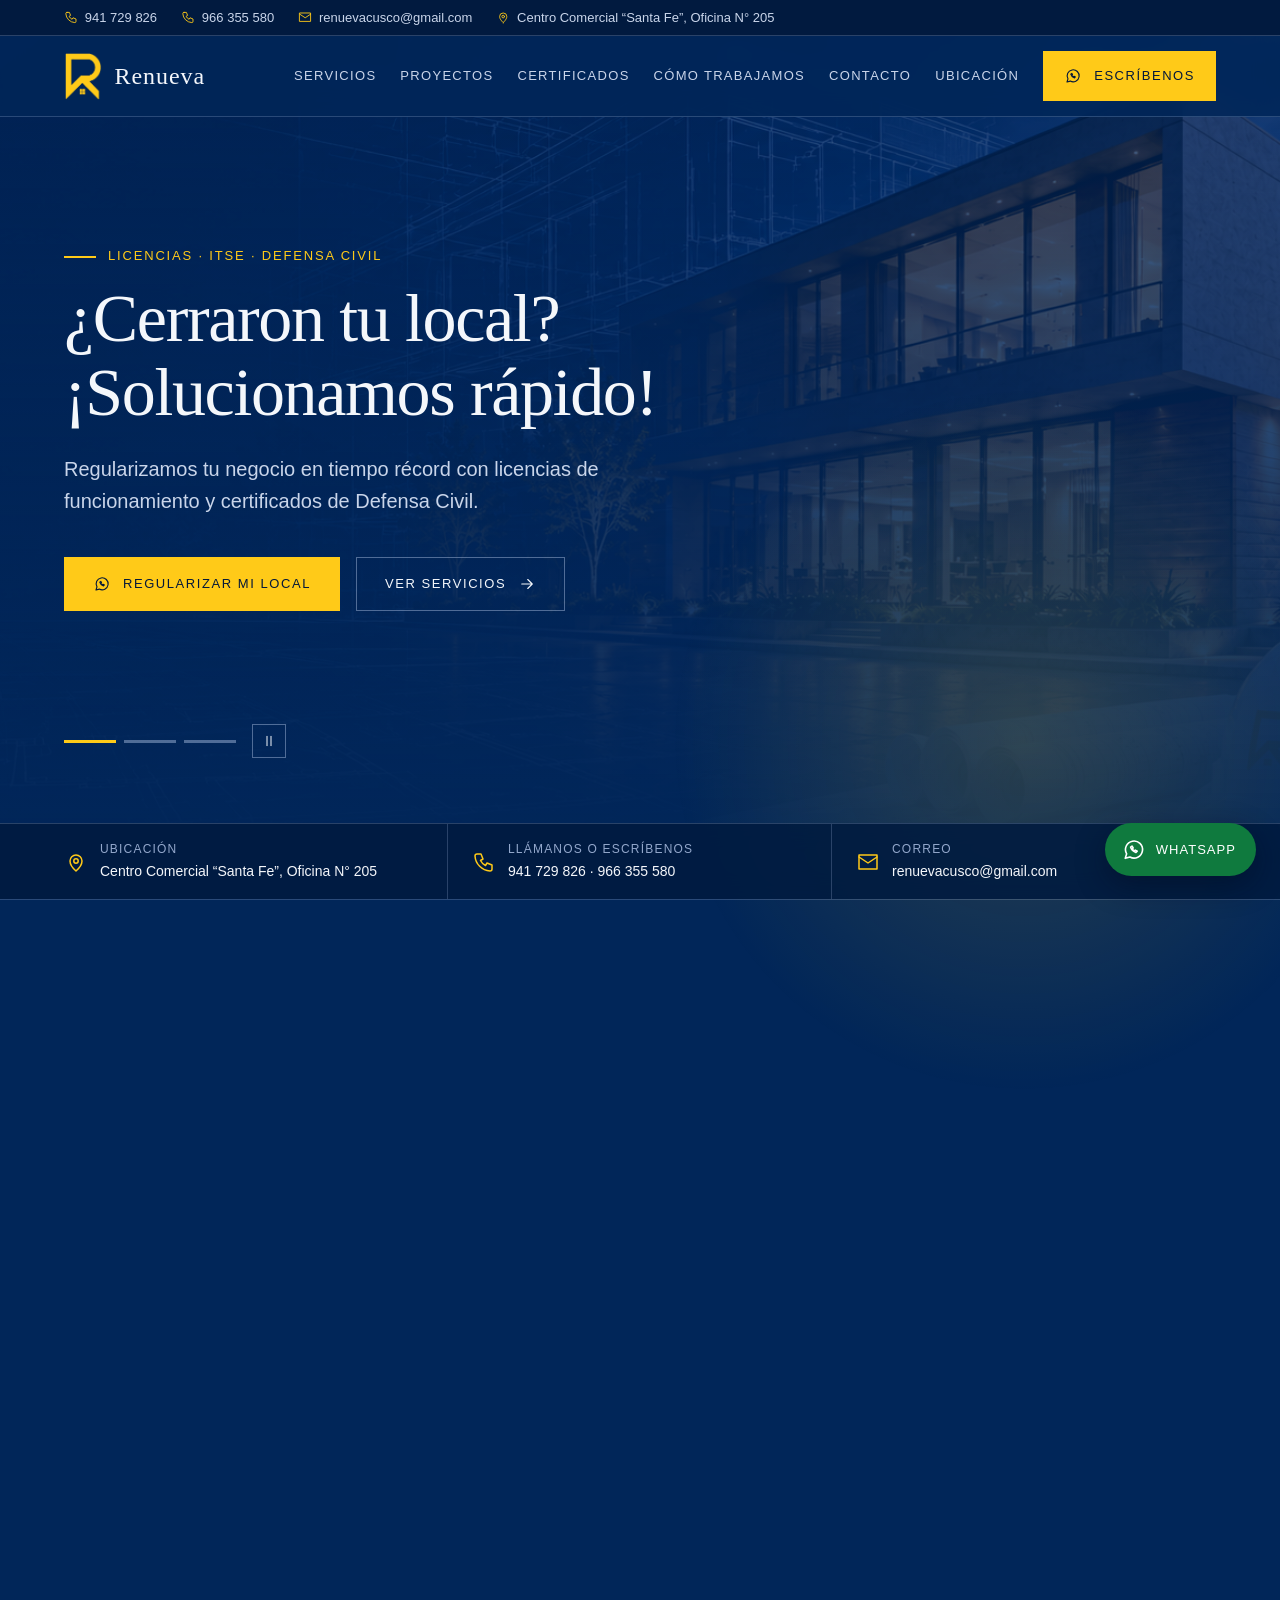
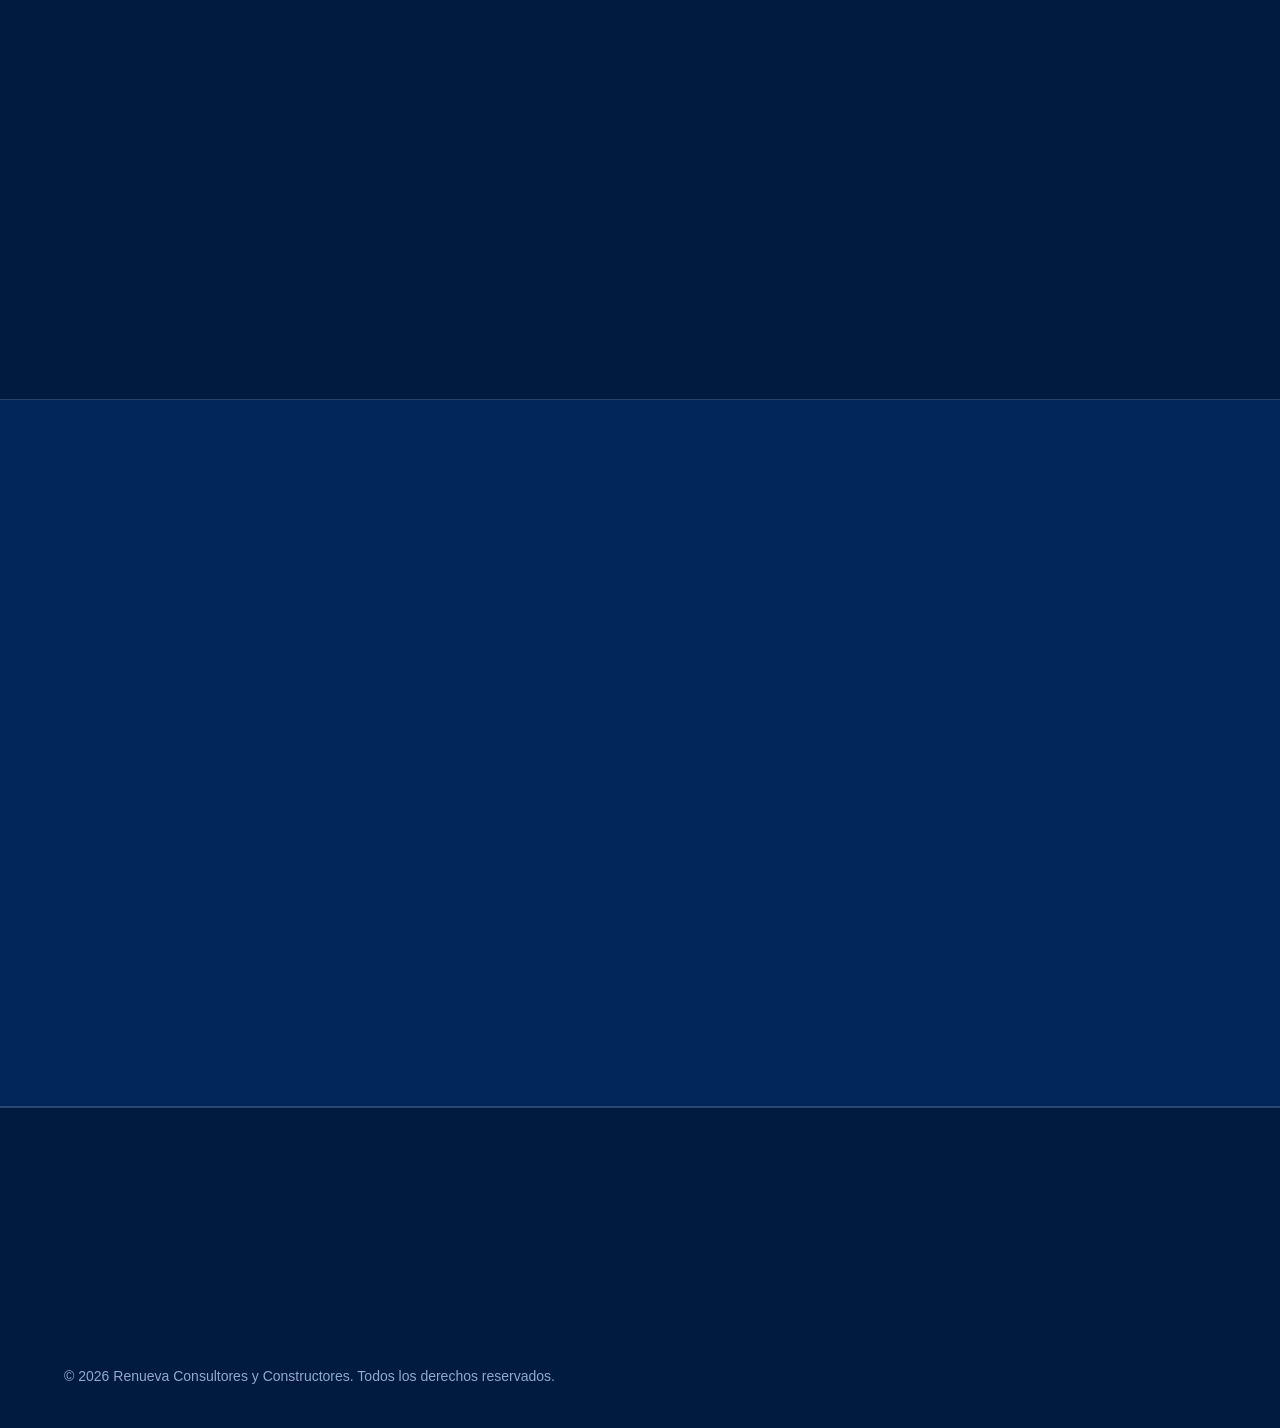
<file: index.html>
<!DOCTYPE html>
<!--
  =====================================================================
  Renueva Consultores y Constructores — index.html
  Página principal (una sola página con secciones).
  - Los estilos están en css/styles.css
  - El comportamiento (menú, carrusel, filtros, certificados, formulario,
    WhatsApp, correo) está en js/main.js
  - Los DATOS DE CONTACTO (teléfonos, correo, dirección, redes) se cambian
    en js/main.js, en el bloque "CONFIGURACIÓN DE RENUEVA". Los textos de
    contacto que ves aquí son un respaldo (si JavaScript falla) y se
    reemplazan solos con los valores de main.js.
  Todo texto que diga [EDITAR: ...] es un marcador que debes reemplazar
  por información real antes de publicar.
  =====================================================================
-->
<html lang="es">
<head>
  <meta charset="utf-8">
  <meta name="viewport" content="width=device-width, initial-scale=1, viewport-fit=cover">

  <!-- EDITAR AQUÍ: título y descripción que aparecen en Google y en la pestaña del navegador. -->
  <title>Renueva Consultores y Constructores | Licencias, ITSE y Defensa Civil en Cusco</title>
  <meta name="description" content="Renueva Consultores y Constructores: licencias de funcionamiento y edificación, certificados ITSE de Defensa Civil, planos, diseño arquitectónico, saneamiento físico legal y corretaje inmobiliario en Cusco.">
  <meta name="theme-color" content="#012659">
  <meta name="color-scheme" content="dark">

  <!-- SEGURIDAD: Política de Seguridad de Contenido (CSP).
       Solo permite cargar recursos de este mismo sitio, enviar el formulario a FormSubmit (o Formspree)
       y mostrar el mapa de Google Maps.
       Bloquea scripts y estilos inyectados por atacantes (XSS). Las cabeceras completas
       (incluidas frame-ancestors y upgrade-insecure-requests, que no funcionan en <meta>)
       están en el archivo _headers.
       EDITAR AQUÍ: si cambias de servicio de formularios o de mapa, cambia también la dirección
       en connect-src / frame-src (y en _headers y .htaccess). -->
  <meta http-equiv="Content-Security-Policy" content="default-src 'self'; script-src 'self'; style-src 'self'; img-src 'self' data:; font-src 'self'; connect-src 'self' https://formsubmit.co https://formspree.io; frame-src https://www.google.com; form-action 'self'; base-uri 'none'; object-src 'none'">
  <meta name="referrer" content="strict-origin-when-cross-origin">

  <!-- EDITAR AQUÍ: mientras pruebas en un hosting gratuito, esta etiqueta evita que Google
       indexe la página de prueba. BÓRRALA (y la línea Disallow de robots.txt) al publicar la web real. -->
  <meta name="robots" content="noindex, nofollow">

  <!-- Icono de la pestaña (archivo local, hecho con el icono del logo). -->
  <link rel="icon" type="image/png" href="assets/icons/favicon.png">

  <!-- DATOS ESTRUCTURADOS para Google (negocio local). No se ejecuta como código.
       EDITAR AQUÍ: mantén estos datos iguales a los de js/main.js (teléfonos, correo, dirección).
       Se agregó Cusco (ciudad) y Perú (país) según la ubicación de la oficina; corrige si no es así. -->
  <script type="application/ld+json">
  {
    "@context": "https://schema.org",
    "@type": "LocalBusiness",
    "name": "Renueva Consultores y Constructores",
    "email": "renuevacusco@gmail.com",
    "telephone": ["+51941729826", "+51966355580"],
    "address": {
      "@type": "PostalAddress",
      "streetAddress": "Centro Comercial “Santa Fe”, Oficina N° 205",
      "addressLocality": "Cusco",
      "addressCountry": "PE"
    },
    "geo": { "@type": "GeoCoordinates", "latitude": -13.52205199555312, "longitude": -71.96387301416752 }
  }
  </script>

  <!-- Hoja de estilos única del proyecto. -->
  <link rel="stylesheet" href="css/styles.css">

  <!-- boot.js: script mínimo que marca que JavaScript funciona (activa las animaciones de entrada
       sin parpadeos). main.js: todo el comportamiento; "defer" = se ejecuta cuando el HTML ya cargó. -->
  <script src="js/boot.js"></script>
  <script src="js/main.js" defer></script>
</head>

<body>

  <!-- Enlace para saltar al contenido (ayuda a quienes navegan con teclado). -->
  <a class="skip-link" href="#contenido">Saltar al contenido</a>

  <!-- Barra fina superior que muestra cuánto se ha desplazado la página (la mueve js/main.js). -->
  <div class="scroll-progress" id="progreso-scroll" aria-hidden="true"></div>

  <!--
    ICONOS (SVG locales). Se definen una sola vez aquí y se usan con:
      <svg class="icon" aria-hidden="true"><use href="#i-nombre"></use></svg>
    Para agregar un icono nuevo, crea otro <symbol id="i-nombre"> dentro de este bloque.
  -->
  <svg class="sprite" aria-hidden="true" focusable="false" xmlns="http://www.w3.org/2000/svg">
    <symbol id="i-menu" viewBox="0 0 24 24"><path d="M4 7h16M4 12h16M4 17h16"/></symbol>
    <symbol id="i-close" viewBox="0 0 24 24"><path d="M6 6l12 12M18 6L6 18"/></symbol>
    <symbol id="i-arrow-right" viewBox="0 0 24 24"><path d="M5 12h14M13 6l6 6-6 6"/></symbol>
    <symbol id="i-arrow-up-right" viewBox="0 0 24 24"><path d="M7 17L17 7M8 7h9v9"/></symbol>
    <symbol id="i-arrow-up" viewBox="0 0 24 24"><path d="M12 19V5M6 11l6-6 6 6"/></symbol>
    <symbol id="i-chevron-left" viewBox="0 0 24 24"><path d="M15 5l-7 7 7 7"/></symbol>
    <symbol id="i-chevron-right" viewBox="0 0 24 24"><path d="M9 5l7 7-7 7"/></symbol>
    <symbol id="i-pause" viewBox="0 0 24 24"><path d="M9 5v14M15 5v14"/></symbol>
    <symbol id="i-play" viewBox="0 0 24 24"><path d="M8 5l11 7-11 7z"/></symbol>
    <symbol id="i-expand" viewBox="0 0 24 24"><path d="M4 9V4h5M20 9V4h-5M4 15v5h5M20 15v5h-5"/></symbol>
    <symbol id="i-pin" viewBox="0 0 24 24"><path d="M12 21s-6-5.2-6-10a6 6 0 1112 0c0 4.8-6 10-6 10z"/><circle cx="12" cy="11" r="2.2"/></symbol>
    <symbol id="i-clock" viewBox="0 0 24 24"><circle cx="12" cy="12" r="9"/><path d="M12 7v5l3 2"/></symbol>
    <symbol id="i-mail" viewBox="0 0 24 24"><rect x="3" y="5" width="18" height="14"/><path d="M3 7l9 6 9-6"/></symbol>
    <symbol id="i-phone" viewBox="0 0 24 24"><path d="M5 4h4l2 5-2.5 1.5a11 11 0 005 5L15 13l5 2v4a2 2 0 01-2 2A16 16 0 013 6a2 2 0 012-2z"/></symbol>
    <symbol id="i-shield" viewBox="0 0 24 24"><path d="M12 3l7 3v5c0 5-3 8-7 10-4-2-7-5-7-10V6zM9 12l2 2 4-4"/></symbol>
    <symbol id="i-file" viewBox="0 0 24 24"><path d="M7 3h7l4 4v14H7zM14 3v4h4M10 12h5M10 16h5"/></symbol>
    <symbol id="i-ruler" viewBox="0 0 24 24"><path d="M3 17L17 3l4 4L7 21zM7 13l2 2M10 10l2 2M13 7l2 2"/></symbol>
    <symbol id="i-key" viewBox="0 0 24 24"><circle cx="8" cy="15" r="3.5"/><path d="M10.5 12.5L19 4M16 7l3 3M14 9l2 2"/></symbol>
    <symbol id="i-users" viewBox="0 0 24 24"><path d="M16 19v-1a4 4 0 00-4-4H8a4 4 0 00-4 4v1M10 11a3 3 0 100-6 3 3 0 000 6zM20 19v-1a3 3 0 00-2.5-3M15.5 5.2a3 3 0 010 5.6"/></symbol>
    <symbol id="i-compass" viewBox="0 0 24 24"><circle cx="12" cy="12" r="9"/><path d="M15.5 8.5l-2 5-5 2 2-5z"/></symbol>
    <symbol id="i-check" viewBox="0 0 24 24"><path d="M5 12l5 5 9-10"/></symbol>
    <symbol id="i-whatsapp" viewBox="0 0 24 24"><path d="M4 20l1.3-4.2A8 8 0 1 1 8.4 18.8z"/><path d="M9 9.5c.5 2 2.5 4 5 5l1.2-1.2-1.8-1-.8.8c-.8-.3-1.7-1.2-2-2l.8-.8-1-1.8z"/></symbol>
    <symbol id="i-instagram" viewBox="0 0 24 24"><rect x="4" y="4" width="16" height="16" rx="5"/><circle cx="12" cy="12" r="3.5"/><circle cx="17" cy="7" r=".6"/></symbol>
    <symbol id="i-facebook" viewBox="0 0 24 24"><path d="M14 8h2V5h-2.5A3.5 3.5 0 0010 8.5V11H8v3h2v6h3v-6h2.2l.5-3H13V8.8c0-.5.3-.8 1-.8z"/></symbol>
    <symbol id="i-linkedin" viewBox="0 0 24 24"><path d="M5 10v9M5 6v.01M10 19v-9M10 14c0-2 1.5-4 4-4s3 1.8 3 4v5"/></symbol>
    <symbol id="i-camera" viewBox="0 0 24 24"><path d="M4 8h3l1.5-2h7L17 8h3v11H4zM12 17a3.5 3.5 0 100-7 3.5 3.5 0 000 7z"/></symbol>
    <symbol id="i-tiktok" viewBox="0 0 24 24"><path d="M13 3v11.2a3.2 3.2 0 11-3.2-3.2M13 3c.3 2.3 1.9 4.2 4.5 4.5V10c-1.8 0-3.4-.7-4.5-1.8"/></symbol>
  </svg>

  <!-- ===================================================================
       ENCABEZADO: barra superior de contacto + logo y menú
       EDITAR AQUÍ: para agregar o quitar enlaces del menú, edita la lista
       dentro de <nav>. Cada enlace apunta al id de una sección (ej. #servicios).
       Teléfonos, correo y dirección se cambian en js/main.js (no aquí). Los teléfonos son solo texto: para contactar se usa WhatsApp.
       =================================================================== -->
  <header class="site-header">

    <!-- Barra superior: contacto rápido (en móvil solo se ven los teléfonos). -->
    <div class="topbar">
      <div class="container topbar-inner">
        <ul class="topbar-list">
          <li><svg class="icon" aria-hidden="true" focusable="false"><use href="#i-phone"></use></svg><span data-phone="0">941 729 826</span></li>
          <li><svg class="icon" aria-hidden="true" focusable="false"><use href="#i-phone"></use></svg><span data-phone="1">966 355 580</span></li>
          <li class="topbar-extra"><a class="topbar-link" data-mailto-link href="mailto:renuevacusco@gmail.com"><svg class="icon" aria-hidden="true" focusable="false"><use href="#i-mail"></use></svg><span data-company="correo">renuevacusco@gmail.com</span></a></li>
          <li class="topbar-extra topbar-address" data-company-item><svg class="icon" aria-hidden="true" focusable="false"><use href="#i-pin"></use></svg><span data-company="direccion">Centro Comercial “Santa Fe”, Oficina N° 205</span></li>
        </ul>
      </div>
    </div>

    <div class="container header-inner">

      <!-- Logotipo de Renueva (assets/images/logo-marca.png). Para cambiarlo, reemplaza ese archivo. -->
      <a class="brand" href="#inicio" aria-label="Renueva Consultores y Constructores, ir al inicio">
        <img class="brand-logo" src="assets/images/logo-marca.png" alt="" width="162" height="202">
        <span class="brand-text">
          <span class="brand-name">Renueva</span>
          <span class="brand-tagline">Consultores y Constructores</span>
        </span>
      </a>

      <!-- Botón que abre/cierra el menú en móvil (lo controla js/main.js). -->
      <button class="menu-toggle" id="menu-toggle" type="button"
              aria-expanded="false" aria-controls="menu-principal" aria-label="Abrir menú">
        <svg class="icon icon-open" aria-hidden="true" focusable="false"><use href="#i-menu"></use></svg>
        <svg class="icon icon-close" aria-hidden="true" focusable="false"><use href="#i-close"></use></svg>
      </button>

      <!-- Menú principal. En móvil es un panel desplegable; en escritorio es una fila. -->
      <nav class="site-nav" id="menu-principal" aria-label="Principal">
        <ul class="nav-list">
          <li><a class="nav-link" href="#servicios">Servicios</a></li>
          <li><a class="nav-link" href="#proyectos">Proyectos</a></li>
          <li><a class="nav-link" href="#certificados">Certificados</a></li>
          <li><a class="nav-link" href="#metodologia">Cómo trabajamos</a></li>
          <li><a class="nav-link" href="#contacto">Contacto</a></li>
          <li><a class="nav-link" href="#ubicacion">Ubicación</a></li>
        </ul>
        <!-- Botón principal del menú: abre WhatsApp. -->
        <button class="btn btn-primary nav-cta" type="button" data-whatsapp>
          <svg class="icon" aria-hidden="true" focusable="false"><use href="#i-whatsapp"></use></svg>
          <span>Escríbenos</span>
        </button>

        <!-- Contacto al pie del menú móvil (solo se ve en celulares y tabletas). Los datos salen de js/main.js. -->
        <div class="nav-extra">
          <p class="nav-extra-title">Contáctanos</p>
          <ul class="nav-extra-list">
            <li><svg class="icon" aria-hidden="true" focusable="false"><use href="#i-phone"></use></svg><span data-phone="0">941 729 826</span> · <span data-phone="1">966 355 580</span></li>
            <li><svg class="icon" aria-hidden="true" focusable="false"><use href="#i-mail"></use></svg><a class="inline-link" data-mailto-link href="mailto:renuevacusco@gmail.com"><span data-company="correo">renuevacusco@gmail.com</span></a></li>
            <li data-company-item><svg class="icon" aria-hidden="true" focusable="false"><use href="#i-pin"></use></svg><span data-company="direccion">Centro Comercial “Santa Fe”, Oficina N° 205</span></li>
          </ul>
          <ul class="social-list" data-social-list aria-label="Redes sociales de Renueva"></ul>
        </div>
      </nav>
    </div>
  </header>

  <main id="contenido">

    <!-- ===================================================================
         PORTADA (HERO) con dos mensajes que se alternan (carrusel).
         - Cada mensaje es un <article class="hero-slide">. Para agregar uno, copia un
           bloque completo y añade un botón de punto en .hero-controls.
         - Rota solo cada pocos segundos y se detiene al pasar el ratón, al enfocar con el
           teclado, con el botón de pausa o si el visitante prefiere menos movimiento.
         - Cada botón de WhatsApp tiene su propio mensaje en data-whatsapp-message.
         Imagen: assets/images/hero-placeholder.svg → reemplazar (16:9, 1920×1080 aprox.)
         =================================================================== -->
    <section class="hero" id="inicio" aria-roledescription="carrusel" aria-label="Mensajes principales">
      <div class="hero-media" aria-hidden="true">
        <!-- EDITAR AQUÍ: cambia el archivo en src por tu imagen real. El alt va vacío porque es decorativa. -->
        <img src="assets/images/portada.png" alt="" width="1920" height="1080" fetchpriority="high" decoding="async">
      </div>
      <div class="hero-glow" aria-hidden="true"></div>

      <div class="container hero-content">
        <div class="hero-slides" id="hero-slides">

          <!-- MENSAJE 1: locales clausurados -->
          <article class="hero-slide is-active" id="hero-slide-1" aria-roledescription="diapositiva" aria-label="1 de 2">
            <p class="eyebrow">Licencias · ITSE · Defensa Civil</p>
            <h1 class="hero-title">¿Cerraron tu local? ¡Solucionamos rápido!</h1>
            <p class="hero-lead">Regularizamos tu negocio en tiempo récord con licencias de funcionamiento y certificados de Defensa Civil.</p>
            <div class="hero-actions">
              <button class="btn btn-primary" type="button" data-whatsapp data-whatsapp-message="Hola, mi local fue clausurado y necesito ayuda para regularizarlo.">
                <svg class="icon" aria-hidden="true" focusable="false"><use href="#i-whatsapp"></use></svg>
                <span>Regularizar mi local</span>
              </button>
              <a class="btn btn-outline" href="#servicios">
                <span>Ver servicios</span>
                <svg class="icon" aria-hidden="true" focusable="false"><use href="#i-arrow-right"></use></svg>
              </a>
            </div>
          </article>
          <!-- MENSAJE 2: locales clausurados -->
          <article class="hero-slide is-active" id="hero-slide-1" aria-roledescription="diapositiva" aria-label="1 de 2">
            <p class="eyebrow">Arquitectura y construcción</p>
            <h1 class="hero-title">¿Buscas proyectos de construcción y diseño especializado?</h1>
            <p class="hero-lead">Desarrollamos proyectos conceptuales, ejecutivos, diseños arquitectónicos, de interiores y fachadas.</p>
            <div class="hero-actions">
              <button class="btn btn-primary" type="button" data-whatsapp data-whatsapp-message="Hola, necesito información sobre sus servicios de Arquitectura y construcción.">
                <svg class="icon" aria-hidden="true" focusable="false"><use href="#i-whatsapp"></use></svg>
                <span>Regularizar mi local</span>
              </button>
              <a class="btn btn-outline" href="#servicios">
                <span>Ver servicios</span>
                <svg class="icon" aria-hidden="true" focusable="false"><use href="#i-arrow-right"></use></svg>
              </a>
            </div>
          </article>
          
          <!-- MENSAJE 3: venta de propiedades -->
          <article class="hero-slide" id="hero-slide-2" aria-roledescription="diapositiva" aria-label="2 de 2">
            <p class="eyebrow">Corretaje inmobiliario</p>
            <h2 class="hero-title">¿Quieres vender tu propiedad en Cusco rápido y al mejor precio?</h2>
            <p class="hero-lead">Te guiamos en la venta con trámites, documentos y negociaciones, obteniendo resultados garantizados.</p>
            <div class="hero-actions">
              <button class="btn btn-primary" type="button" data-whatsapp data-whatsapp-message="Hola, quiero vender mi propiedad en Cusco y necesito asesoría.">
                <svg class="icon" aria-hidden="true" focusable="false"><use href="#i-whatsapp"></use></svg>
                <span>Quiero vender mi propiedad</span>
              </button>
              <a class="btn btn-outline" href="#servicio-inmobiliario">
                <span>Ver servicio inmobiliario</span>
                <svg class="icon" aria-hidden="true" focusable="false"><use href="#i-arrow-right"></use></svg>
              </a>
            </div>
          </article>
        </div>

        <!-- Controles del carrusel: un punto por mensaje y botón de pausa. -->
        <div class="hero-controls" role="group" aria-label="Controles del carrusel">
          <button class="hero-dot is-active" type="button" data-slide="0" aria-label="Mostrar mensaje 1 de 3" aria-current="true"><span class="hero-dot-fill"></span></button>
          <button class="hero-dot" type="button" data-slide="1" aria-label="Mostrar mensaje 2 de 3"><span class="hero-dot-fill"></span></button>
          <button class="hero-dot" type="button" data-slide="2" aria-label="Mostrar mensaje 3 de 3"><span class="hero-dot-fill"></span></button>
          <button class="hero-pause" id="hero-pausa" type="button" aria-label="Pausar rotación automática">
            <svg class="icon icon-pause" aria-hidden="true" focusable="false"><use href="#i-pause"></use></svg>
            <svg class="icon icon-play" aria-hidden="true" focusable="false"><use href="#i-play"></use></svg>
          </button>
        </div>
      </div>

      <!-- Barra inferior de datos. Los textos se rellenan desde js/main.js (CONFIGURACIÓN DE RENUEVA). -->
      <div class="hero-bar">
        <div class="container hero-bar-grid">
          <div class="hero-bar-item" data-company-item>
            <svg class="icon icon-accent" aria-hidden="true" focusable="false"><use href="#i-pin"></use></svg>
            <div>
              <span class="meta-label">Ubicación</span>
              <span class="meta-value" data-company="direccion">Centro Comercial “Santa Fe”, Oficina N° 205</span>
            </div>
          </div>
          <div class="hero-bar-item">
            <svg class="icon icon-accent" aria-hidden="true" focusable="false"><use href="#i-phone"></use></svg>
            <div>
              <span class="meta-label">Llámanos o escríbenos</span>
              <span class="meta-value">
                <span data-phone="0">941 729 826</span>
                <span aria-hidden="true"> · </span>
                <span data-phone="1">966 355 580</span>
              </span>
            </div>
          </div>
          <div class="hero-bar-item">
            <svg class="icon icon-accent" aria-hidden="true" focusable="false"><use href="#i-mail"></use></svg>
            <div>
              <span class="meta-label">Correo</span>
              <span class="meta-value"><a class="inline-link" data-mailto-link href="mailto:renuevacusco@gmail.com"><span data-company="correo">renuevacusco@gmail.com</span></a></span>
            </div>
          </div>
        </div>
      </div>
    </section>

    <!-- ===================================================================
         SERVICIOS (4 áreas)
         Para agregar un servicio dentro de un área: añade un <li> a su lista.
         Para agregar un área nueva: copia un <article class="service-card"> completo.
         El mensaje de WhatsApp de cada botón está en data-whatsapp-message.
         =================================================================== -->
    <section class="section" id="servicios" aria-labelledby="servicios-titulo">
      <div class="container">
        <div class="section-head" data-reveal>
          <div>
            <p class="eyebrow">Servicios</p>
            <h2 class="h2" id="servicios-titulo">Todo lo que tu negocio o propiedad necesita</h2>
          </div>
          <p class="section-intro">Trámites, seguridad, planos, construcción y servicios inmobiliarios con un equipo de profesionales que te acompaña de principio a fin.</p>
        </div>

        <div class="grid grid-2">

          <article class="service-card" id="servicio-itse" data-reveal>
            <div class="card-icon"><svg class="icon" aria-hidden="true" focusable="false"><use href="#i-shield"></use></svg></div>
            <h3 class="h3">Asesoría en ITSE y Defensa Civil</h3>
            <ul class="check-list">
              <li>Generación de expedientes técnicos completos</li>
              <li>Planos de ubicación, arquitectura, señalización y evacuación</li>
              <li>Diagramas unifilares para instalaciones eléctricas</li>
              <li>Cálculos normativos: aforo y tiempo de evacuación</li>
              <li>Plan de seguridad a detalle y certificados según el giro del negocio</li>
            </ul>
            <button class="link-button" type="button" data-whatsapp data-whatsapp-message="Hola, necesito el certificado ITSE de Defensa Civil para mi negocio.">
              <span>Consultar por WhatsApp</span>
              <svg class="icon" aria-hidden="true" focusable="false"><use href="#i-arrow-right"></use></svg>
            </button>
          </article>

          <article class="service-card" id="servicio-licencias" data-reveal>
            <div class="card-icon"><svg class="icon" aria-hidden="true" focusable="false"><use href="#i-file"></use></svg></div>
            <h3 class="h3">Licencias de funcionamiento y edificación</h3>
            <ul class="check-list">
              <li>Tramitación integral de licencias de funcionamiento comerciales</li>
              <li>Licencias de edificación en modalidades A, B, C y D</li>
              <li>Regularización y atención de locales clausurados</li>
              <li>Asesoría técnica de profesionales expertos en toda la región</li>
            </ul>
            <button class="link-button" type="button" data-whatsapp data-whatsapp-message="Hola, quisiera información sobre licencias de funcionamiento o de edificación.">
              <span>Consultar por WhatsApp</span>
              <svg class="icon" aria-hidden="true" focusable="false"><use href="#i-arrow-right"></use></svg>
            </button>
          </article>

          <article class="service-card" id="servicio-arquitectura" data-reveal>
            <div class="card-icon"><svg class="icon" aria-hidden="true" focusable="false"><use href="#i-ruler"></use></svg></div>
            <h3 class="h3">Arquitectura y construcción</h3>
            <ul class="check-list">
              <li>Proyectos de construcción: desarrollo conceptual y ejecutivo</li>
              <li>Diseños arquitectónicos y de ingeniería</li>
              <li>Diseño de interiores</li>
              <li>Diseño de fachadas</li>
            </ul>
            <button class="link-button" type="button" data-whatsapp data-whatsapp-message="Hola, quisiera cotizar un proyecto de arquitectura o construcción.">
              <span>Consultar por WhatsApp</span>
              <svg class="icon" aria-hidden="true" focusable="false"><use href="#i-arrow-right"></use></svg>
            </button>
          </article>

          <article class="service-card" id="servicio-inmobiliario" data-reveal>
            <div class="card-icon"><svg class="icon" aria-hidden="true" focusable="false"><use href="#i-key"></use></svg></div>
            <h3 class="h3">Corretaje inmobiliario y saneamiento</h3>
            <ul class="check-list">
              <li>Saneamiento físico legal de inmuebles</li>
              <li>Venta, compra y subastas de bienes raíces</li>
              <li>Gestión integral de trámites documentarios e intermediación inmobiliaria</li>
            </ul>
            <button class="link-button" type="button" data-whatsapp data-whatsapp-message="Hola, quisiera información sobre saneamiento físico legal o compra y venta de inmuebles.">
              <span>Consultar por WhatsApp</span>
              <svg class="icon" aria-hidden="true" focusable="false"><use href="#i-arrow-right"></use></svg>
            </button>
          </article>

        </div>
      </div>
    </section>

    <!-- ===================================================================
         POR QUÉ ELEGIRNOS (frases tomadas de la información de la empresa)
         EDITAR AQUÍ: ajusta los textos. Para quitar un punto, borra su <li>.
         =================================================================== -->
    <section class="section section-alt" id="nosotros" aria-labelledby="nosotros-titulo">
      <div class="container">
        <div class="section-head" data-reveal>
          <div>
            <p class="eyebrow">Por qué elegirnos</p>
            <h2 class="h2" id="nosotros-titulo">Resultados rápidos, respaldados por expertos</h2>
          </div>
        </div>

        <ul class="features">
          <li class="feature" data-reveal>
            <div class="card-icon"><svg class="icon" aria-hidden="true" focusable="false"><use href="#i-clock"></use></svg></div>
            <h3 class="h3">Soluciones rápidas</h3>
            <p>Regularizamos tu negocio en tiempo récord.</p>
          </li>
          <li class="feature" data-reveal>
            <div class="card-icon"><svg class="icon" aria-hidden="true" focusable="false"><use href="#i-users"></use></svg></div>
            <h3 class="h3">Profesionales expertos</h3>
            <p>Asesoría técnica de un staff de profesionales expertos.</p>
          </li>
          <li class="feature" data-reveal>
            <div class="card-icon"><svg class="icon" aria-hidden="true" focusable="false"><use href="#i-compass"></use></svg></div>
            <h3 class="h3">Toda la región</h3>
            <p>Acompañamiento técnico en toda la región.</p>
          </li>
          <li class="feature" data-reveal>
            <div class="card-icon"><svg class="icon" aria-hidden="true" focusable="false"><use href="#i-file"></use></svg></div>
            <h3 class="h3">Gestión integral</h3>
            <p>Asesoramiento completo en trámites, documentos y negociaciones.</p>
          </li>
        </ul>
      </div>
    </section>

    <!-- ===================================================================
         PROYECTOS: cada recuadro es un ÁLBUM DE FOTOS.
         - En cada tarjeta se ve la foto principal con flechas, un contador (1 / 7) y miniaturas.
         - Al pulsar la foto o "Ver álbum" se abre el visor grande con todas las fotos,
           miniaturas, flechas del teclado y deslizar con el dedo en el celular.
         - Puedes poner 1, 7, 20 fotos o más: solo se muestran las que agregues. No hay límite.

         CÓMO AGREGAR FOTOS A UN ÁLBUM
           1) Guarda la foto (JPG o WebP, ancho 1600 px aprox., menos de 300 KB) en
              assets/images/proyectos/<categoría>/  (ej. assets/images/proyectos/tramites/08.jpg)
           2) En el <ul class="album-slides"> de ese proyecto, copia una línea <li class="album-slide">…</li>,
              pégala al final y cambia src y alt (alt = descripción de la foto, se muestra como pie de foto).
         Para QUITAR una foto: borra su línea <li>.

         CÓMO AGREGAR UN PROYECTO (ÁLBUM) NUEVO: copia un <article class="project-card"> completo,
         cambia data-category (tramites | seguridad | arquitectura | inmobiliario), los textos y sus fotos.
         Los 4 álbumes de abajo son EJEMPLOS con marcadores: reemplázalos por trabajos reales de Renueva.
         =================================================================== -->
    <section class="section" id="proyectos" aria-labelledby="proyectos-titulo">
      <div class="container">
        <div class="section-head" data-reveal>
          <div>
            <p class="eyebrow">Proyectos</p>
            <h2 class="h2" id="proyectos-titulo">Trabajos realizados</h2>
          </div>

          <!-- Filtros: cada botón usa data-filter con el nombre de la categoría. "todos" muestra todo. -->
          <div class="filters" role="group" aria-label="Filtrar proyectos por categoría">
            <button class="filter-pill is-active" type="button" data-filter="todos" aria-pressed="true">Todos</button>
            <button class="filter-pill" type="button" data-filter="tramites" aria-pressed="false">Trámites y licencias</button>
            <button class="filter-pill" type="button" data-filter="seguridad" aria-pressed="false">ITSE y seguridad</button>
            <button class="filter-pill" type="button" data-filter="arquitectura" aria-pressed="false">Arquitectura</button>
            <button class="filter-pill" type="button" data-filter="inmobiliario" aria-pressed="false">Inmobiliario</button>
          </div>
        </div>

        <div class="grid grid-2" id="portafolio">

          <!-- ÁLBUM 1: TRÁMITES Y LICENCIAS (ejemplo con 7 fotos) -->
          <article class="project-card" data-reveal data-category="tramites"
                   data-detail="Gestión integral de licencias de funcionamiento e inspecciones técnicas de seguridad en edificaciones (ITSE) de nivel de riesgo medio y alto. Se elaboraron las declaraciones juradas, formularios FUT y carpetas técnicas, coordinando los pagos correspondientes y la tramitación presencial ante la Municipalidad Distrital de Wanchaq y la Municipalidad Provincial del Cusco. Como resultado, se obtuvieron las aprobaciones administrativas y certificados ITSE solicitados para establecimientos comerciales de diversos giros (venta de alimentos/carnicería y áreas comunes).">
            <div class="project-media">
              <!-- FOTOS DEL ÁLBUM: una línea <li> por foto. Agrega o borra líneas: solo se muestran las que existan.
                   Las fotos están en la carpeta assets/images/proyectos/tramites/ -->
              <ul class="album-slides">
                <li class="album-slide"><img src="assets/images/proyectos/tramites/1.jpeg" alt="Comprobante de pago y trámite de Licencia de Funcionamiento e ITSE en la Municipalidad Distrital de Wanchaq." width="1600" height="1000" loading="lazy" decoding="async"></li>
                <li class="album-slide"><img src="assets/images/proyectos/tramites/2.jpeg" alt="Formulario Único de Trámite (FUT) para solicitud de Licencia e ITSE en Wanchaq." width="1600" height="1000" loading="lazy" decoding="async"></li>
                <li class="album-slide"><img src="assets/images/proyectos/tramites/3.jpeg" alt="Declaración Jurada y recibo de pago para Licencia de Funcionamiento de Southern Foods Cusco ante la Municipalidad Provincial del Cusco." width="1600" height="1000" loading="lazy" decoding="async"></li>
                <li class="album-slide"><img src="assets/images/proyectos/tramites/4.jpeg" alt="Solicitud de Inspección Técnica de Seguridad en Edificaciones (ITSE Riesgo Muy Alto) registrada ante la Municipalidad Provincial del Cusco." width="1600" height="1000" loading="lazy" decoding="async"></li>
              </ul>
              <span class="project-tag">Trámites y licencias</span>
            </div>
            <div class="project-body">
              <div class="project-title-row">
                <h3 class="h3">Gestión de Licencias de Funcionamiento e Inspecciones ITSE</h3>
                <span class="project-meta">Cusco y Wanchaq, 2026</span>
              </div>
              <p>Tramitación exitosa de licencias comerciales y expedientes de seguridad ITSE (riesgo medio y muy alto) ante las municipalidades de Wanchaq y Cusco.</p>
              <button class="link-button" type="button" data-album-open>
                <span data-album-open-text>Ver álbum</span>
                <svg class="icon" aria-hidden="true" focusable="false"><use href="#i-arrow-up-right"></use></svg>
              </button>
            </div>
          </article>

          <!-- ÁLBUM 2: ITSE Y SEGURIDAD (ejemplo con 4 fotos) -->
          <article class="project-card" data-reveal data-category="seguridad"
                   data-detail="Situación inicial: El establecimiento requería una actualización y ordenamiento integral de sus dispositivos de seguridad física, señalización de evacuación, equipos contra incendios y la rotulación formal de los tableros generales de distribución eléctrica para cumplir con las normativas de inspección técnica (ITSE). Qué se gestionó: Se instalaron y verificaron luces de emergencia operativas, alarmas contra incendios, extintores debidamente señalizados y carteles de seguridad. Asimismo, se realizó el mantenimiento, etiquetado y rotulación detallada del Tablero de Distribución General (TG-01) y tableros secundarios (TD-02 / TD-02.1), organizando los interruptores termomagnéticos y diferenciales por circuitos de tomacorrientes y alumbrado, además de incorporar señalética de riesgo eléctrico y rutas de evacuación. Resultado obtenido: Se garantizó un entorno seguro, normado y listo para superar con éxito las evaluaciones de seguridad e ITSE.">
            <div class="project-media">
              <!-- FOTOS DEL ÁLBUM: una línea <li> por foto. Agrega o borra líneas: solo se muestran las que existan.
                   Las fotos están en la carpeta assets/images/proyectos/seguridad/ -->
              <ul class="album-slides">
                <li class="album-slide"><img src="assets/images/proyectos/seguridad/1.jpeg" alt="Instalación de luces de emergencia, extintor y señalética de seguridad" width="1600" height="1000" loading="lazy" decoding="async"></li>
                <li class="album-slide"><img src="assets/images/proyectos/seguridad/2.jpeg" alt="Detalle de señalización de extintor y riesgo eléctrico junto a tablero" width="1600" height="1000" loading="lazy" decoding="async"></li>
                <li class="album-slide"><img src="assets/images/proyectos/seguridad/3.jpeg" alt="Tablero de Distribución General TG-01 con directorio de circuitos" width="1600" height="1000" loading="lazy" decoding="async"></li>
                <li class="album-slide"><img src="assets/images/proyectos/seguridad/4.jpeg" alt="Vista interna de tableros eléctricos con interruptores diferenciales y térmicos" width="1600" height="1000" loading="lazy" decoding="async"></li>
                <li class="album-slide"><img src="assets/images/proyectos/seguridad/5.jpeg" alt="Señalización de salida de emergencia y tablero eléctrico secundario TD-02.1" width="1600" height="1000" loading="lazy" decoding="async"></li>
              </ul>
              <span class="project-tag">ITSE y seguridad</span>
            </div>
            <div class="project-body">
              <div class="project-title-row">
                <h3 class="h3">Gestión de Seguridad y Tableros Eléctricos - ITSE</h3>
                <span class="project-meta">Cusco, 2026</span>
              </div>
              <p>Adecuación integral en seguridad, sistemas contra incendios, señalización y rotulación de tableros eléctricos generales.</p>
              <button class="link-button" type="button" data-album-open>
                <span data-album-open-text>Ver álbum</span>
                <svg class="icon" aria-hidden="true" focusable="false"><use href="#i-arrow-up-right"></use></svg>
              </button>
            </div>
          </article>

          <!-- ÁLBUM 3: ARQUITECTURA (ejemplo con 6 fotos) -->
          <article class="project-card" data-reveal data-category="arquitectura"
                   data-detail="[EDITAR: descripción completa del trabajo: concepto, materiales, superficie y resultado.]">
            <div class="project-media">
              <!-- FOTOS DEL ÁLBUM: una línea <li> por foto. Agrega o borra líneas: solo se muestran las que existan.
                   Las fotos están en la carpeta assets/images/proyectos/arquitectura/ -->
              <ul class="album-slides">
              <li class="album-slide"><img src="assets/images/proyectos/arquitectura/01.svg" alt="Foto 1 de ejemplo del álbum «Arquitectura». Reemplazar por una foto real." width="1600" height="1000" loading="lazy" decoding="async"></li>
              <li class="album-slide"><img src="assets/images/proyectos/arquitectura/02.svg" alt="Foto 2 de ejemplo del álbum «Arquitectura». Reemplazar por una foto real." width="1600" height="1000" loading="lazy" decoding="async"></li>
              <li class="album-slide"><img src="assets/images/proyectos/arquitectura/03.svg" alt="Foto 3 de ejemplo del álbum «Arquitectura». Reemplazar por una foto real." width="1600" height="1000" loading="lazy" decoding="async"></li>
              <li class="album-slide"><img src="assets/images/proyectos/arquitectura/04.svg" alt="Foto 4 de ejemplo del álbum «Arquitectura». Reemplazar por una foto real." width="1600" height="1000" loading="lazy" decoding="async"></li>
              <li class="album-slide"><img src="assets/images/proyectos/arquitectura/05.svg" alt="Foto 5 de ejemplo del álbum «Arquitectura». Reemplazar por una foto real." width="1600" height="1000" loading="lazy" decoding="async"></li>
              <li class="album-slide"><img src="assets/images/proyectos/arquitectura/06.svg" alt="Foto 6 de ejemplo del álbum «Arquitectura». Reemplazar por una foto real." width="1600" height="1000" loading="lazy" decoding="async"></li>
              </ul>
              <span class="project-tag">Arquitectura</span>
            </div>
            <div class="project-body">
              <div class="project-title-row">
                <h3 class="h3">[EDITAR: nombre del proyecto 3]</h3>
                <span class="project-meta">[EDITAR: lugar, año]</span>
              </div>
              <p>[EDITAR: resumen breve de una o dos líneas.]</p>
              <button class="link-button" type="button" data-album-open>
                <span data-album-open-text>Ver álbum</span>
                <svg class="icon" aria-hidden="true" focusable="false"><use href="#i-arrow-up-right"></use></svg>
              </button>
            </div>
          </article>

          <!-- ÁLBUM 4: INMOBILIARIO (ejemplo con 3 fotos) -->
          <article class="project-card" data-reveal data-category="inmobiliario"
                   data-detail="[EDITAR: descripción completa del trabajo: tipo de inmueble, gestión realizada y resultado.]">
            <div class="project-media">
              <!-- FOTOS DEL ÁLBUM: una línea <li> por foto. Agrega o borra líneas: solo se muestran las que existan.
                   Las fotos están en la carpeta assets/images/proyectos/inmobiliario/ -->
              <ul class="album-slides">
              <li class="album-slide"><img src="assets/images/proyectos/inmobiliario/01.svg" alt="Foto 1 de ejemplo del álbum «Inmobiliario». Reemplazar por una foto real." width="1600" height="1000" loading="lazy" decoding="async"></li>
              <li class="album-slide"><img src="assets/images/proyectos/inmobiliario/02.svg" alt="Foto 2 de ejemplo del álbum «Inmobiliario». Reemplazar por una foto real." width="1600" height="1000" loading="lazy" decoding="async"></li>
              <li class="album-slide"><img src="assets/images/proyectos/inmobiliario/03.svg" alt="Foto 3 de ejemplo del álbum «Inmobiliario». Reemplazar por una foto real." width="1600" height="1000" loading="lazy" decoding="async"></li>
              </ul>
              <span class="project-tag">Inmobiliario</span>
            </div>
            <div class="project-body">
              <div class="project-title-row">
                <h3 class="h3">[EDITAR: nombre del proyecto 4]</h3>
                <span class="project-meta">[EDITAR: lugar, año]</span>
              </div>
              <p>[EDITAR: resumen breve de una o dos líneas.]</p>
              <button class="link-button" type="button" data-album-open>
                <span data-album-open-text>Ver álbum</span>
                <svg class="icon" aria-hidden="true" focusable="false"><use href="#i-arrow-up-right"></use></svg>
              </button>
            </div>
          </article>

        </div>
      </div>
    </section>

    <!-- ===================================================================
         CERTIFICADOS
         Galería de certificados, licencias y reconocimientos. Al pulsar una tarjeta se abre
         en grande, con flechas para pasar al anterior o siguiente (también con el teclado).

         Imágenes de ejemplo: assets/images/certificado-01.svg … certificado-04.svg
         Para AGREGAR un certificado:
           1) Guarda la imagen (JPG, PNG o WebP) en assets/images/.
           2) Copia un <li> completo de la lista de abajo y pégalo al final.
           3) Cambia src, alt, data-title y data-description.
         Para QUITAR uno: borra su <li>.
         =================================================================== -->
    <section class="section section-alt" id="certificados" aria-labelledby="certificados-titulo">
      <div class="container">
        <div class="section-head" data-reveal>
          <div>
            <p class="eyebrow">Respaldo</p>
            <h2 class="h2" id="certificados-titulo">Certificados y documentos</h2>
          </div>
          <p class="section-intro">Conoce los certificados, licencias y reconocimientos de Renueva. Pulsa uno para verlo en grande.</p>
        </div>

        <ul class="cert-grid" id="certificados-lista">
          <li data-reveal>
            <button class="cert-card" type="button" data-cert-open
                    data-title="Municipalidad Distrital de San Sebastián"
                    data-description="Certifica que el establecimiento comercial Galería Comercial Los Nogales (ubicado en Urb. Los Nogales J-9) cumple con las condiciones de seguridad en edificaciones para establecimientos clasificados con nivel de riesgo alto o muy alto (ITSE).">
              <span class="cert-media">
                <img src="assets/images/18.jpeg" alt="Imagen de ejemplo del certificado 1. Reemplazar por el certificado real." width="1200" height="900" loading="lazy">
                <span class="cert-zoom" aria-hidden="true"><svg class="icon" focusable="false"><use href="#i-expand"></use></svg></span>
              </span>
              <span class="cert-caption">Municipalidad Distrital de San Sebastián</span>
            </button>
          </li>
          <li data-reveal>
            <button class="cert-card" type="button" data-cert-open
                    data-title="Municipalidad Provincial del Cusco (Dirección de Defensa Civil)"
                    data-description="Certifica que las áreas de uso común del inmueble ubicado en Calle San Andrés N° 270 cumplen con las condiciones de seguridad en edificaciones para riesgo alto o muy alto. Cuenta con una capacidad máxima de 211 personas, solicitado por Koko Barranco S.A.C.">
              <span class="cert-media">
                <img src="assets/images/19.jpeg" alt="Imagen de ejemplo del certificado 2. Reemplazar por el certificado real." width="1200" height="900" loading="lazy">
                <span class="cert-zoom" aria-hidden="true"><svg class="icon" focusable="false"><use href="#i-expand"></use></svg></span>
              </span>
              <span class="cert-caption">Municipalidad Provincial del Cusco (Dirección de Defensa Civil)</span>
            </button>
          </li>
          <li data-reveal>
            <button class="cert-card" type="button" data-cert-open
                    data-title="Municipalidad Distrital de Wanchaq (Subgerencia de Gestión del Riesgo de Desastres)"
                    data-description="Certifica que la Agencia de Viajes Metropolitan Touring (razón social: Inversiones Receptour S.A., ubicada en Av. Micaela Bastidas N° 829, 2do piso) cumple con las condiciones de seguridad para establecimientos con nivel de riesgo bajo o medio.">
              <span class="cert-media">
                <img src="assets/images/20.jpeg" alt="Imagen de ejemplo del certificado 3. Reemplazar por el certificado real." width="1200" height="900" loading="lazy">
                <span class="cert-zoom" aria-hidden="true"><svg class="icon" focusable="false"><use href="#i-expand"></use></svg></span>
              </span>
              <span class="cert-caption">Municipalidad Distrital de Wanchaq (Subgerencia de Gestión del Riesgo de Desastres)</span>
            </button>
          </li>
          <li data-reveal>
            <button class="cert-card" type="button" data-cert-open
                    data-title="Municipalidad Distrital de Wanchaq (Subgerencia de Gestión del Riesgo de Desastres)"
                    data-description="Certifica que las Áreas Comunes del edificio ubicado en Av. Micaela Bastidas N° 829 cumplen con las condiciones de seguridad para establecimientos de riesgo bajo o medio. Autoriza una capacidad máxima de 54 personas distribuidas en 4 pisos">
              <span class="cert-media">
                <img src="assets/images/21.jpeg" alt="Imagen de ejemplo del certificado 4. Reemplazar por el certificado real." width="1200" height="900" loading="lazy">
                <span class="cert-zoom" aria-hidden="true"><svg class="icon" focusable="false"><use href="#i-expand"></use></svg></span>
              </span>
              <span class="cert-caption">Municipalidad Distrital de Wanchaq (Subgerencia de Gestión del Riesgo de Desastres)</span>
            </button>
          </li>
        </ul>
      </div>
    </section>

    <!-- ===================================================================
         CÓMO TRABAJAMOS (3 pasos)
         Aquí SÍ hay una secuencia, por eso van numerados.
         EDITAR AQUÍ: ajusta los textos a la forma real de trabajar de Renueva.
         =================================================================== -->
    <section class="section" id="metodologia" aria-labelledby="metodologia-titulo">
      <div class="container">
        <div class="section-head" data-reveal>
          <div>
            <p class="eyebrow">Cómo trabajamos</p>
            <h2 class="h2" id="metodologia-titulo">De tu consulta al resultado</h2>
          </div>
        </div>

        <ol class="steps">
          <li class="step" data-reveal>
            <div class="step-top">
              <span class="step-number">1</span>
              <svg class="icon icon-muted" aria-hidden="true" focusable="false"><use href="#i-compass"></use></svg>
            </div>
            <h3 class="h3">Diagnóstico y asesoría</h3>
            <p>Revisamos tu caso y tu documentación para indicarte qué se necesita y cómo resolverlo.</p>
            <ul class="step-list">
              <li>Análisis de tu situación</li>
              <li>Revisión de documentos</li>
              <li>Plan de acción</li>
            </ul>
          </li>

          <li class="step" data-reveal>
            <div class="step-top">
              <span class="step-number">2</span>
              <svg class="icon icon-muted" aria-hidden="true" focusable="false"><use href="#i-ruler"></use></svg>
            </div>
            <h3 class="h3">Expediente y trámite</h3>
            <p>Preparamos planos, cálculos y expedientes, y gestionamos el trámite ante las entidades.</p>
            <ul class="step-list">
              <li>Planos y documentación técnica</li>
              <li>Cálculos normativos</li>
              <li>Presentación del trámite</li>
            </ul>
          </li>

          <li class="step" data-reveal>
            <div class="step-top">
              <span class="step-number">3</span>
              <svg class="icon icon-muted" aria-hidden="true" focusable="false"><use href="#i-check"></use></svg>
            </div>
            <h3 class="h3">Seguimiento y entrega</h3>
            <p>Damos seguimiento hasta obtener el resultado y te entregamos todo en orden.</p>
            <ul class="step-list">
              <li>Seguimiento del expediente</li>
              <li>Atención de observaciones</li>
              <li>Entrega de certificados o documentos</li>
            </ul>
          </li>
        </ol>
      </div>
    </section>

    <!-- ===================================================================
         CONTACTO
         - Teléfonos, correo y dirección salen de js/main.js (CONFIGURACIÓN DE RENUEVA).
         - Los botones de WhatsApp usan el número elegido en data-phone-index (0 = primero, 1 = segundo).
         - El formulario valida los campos y envía la consulta (ver README, secciones 14 y 18).
         =================================================================== -->
    <section class="section section-alt" id="contacto" aria-labelledby="contacto-titulo">
      <div class="container contact-grid">

        <!-- Columna izquierda: datos y botones de contacto -->
        <div class="contact-info" data-reveal="left">
          <p class="eyebrow">Contacto</p>
          <h2 class="h2" id="contacto-titulo">Conversemos sobre tu caso</h2>
          <p class="section-intro">Cuéntanos qué necesitas y te indicaremos los siguientes pasos. Puedes llamarnos, escribirnos por WhatsApp o enviarnos el formulario.</p>

          <ul class="contact-list">
            <li class="contact-phone">
              <span class="meta-label">Teléfono y WhatsApp</span>
              <span class="contact-phone-row">
                <span class="phone-number" data-phone="0">941 729 826</span>
                <button class="chip-button" type="button" data-whatsapp data-phone-index="0" aria-label="Escribir por WhatsApp al primer número">
                  <svg class="icon" aria-hidden="true" focusable="false"><use href="#i-whatsapp"></use></svg><span>WhatsApp</span>
                </button>
              </span>
              <span class="contact-phone-row">
                <span class="phone-number" data-phone="1">966 355 580</span>
                <button class="chip-button" type="button" data-whatsapp data-phone-index="1" aria-label="Escribir por WhatsApp al segundo número">
                  <svg class="icon" aria-hidden="true" focusable="false"><use href="#i-whatsapp"></use></svg><span>WhatsApp</span>
                </button>
              </span>
            </li>
            <li>
              <span class="meta-label">Correo electrónico</span>
              <span class="meta-value"><a class="inline-link" data-mailto-link href="mailto:renuevacusco@gmail.com"><span data-company="correo">renuevacusco@gmail.com</span></a></span>
            </li>
            <li data-company-item>
              <span class="meta-label">Dirección</span>
              <span class="meta-value" data-company="direccion">Centro Comercial “Santa Fe”, Oficina N° 205</span>
            </li>
            <!-- Horario: se muestra solo si escribes COMPANY_INFO.horario en js/main.js. -->
            <li data-company-item hidden>
              <span class="meta-label">Horario de atención</span>
              <span class="meta-value" data-company="horario"></span>
            </li>
          </ul>

          <!-- Redes sociales: se generan solas desde js/main.js (COMPANY_INFO.social); sin URL no aparecen. -->
          <ul class="social-list" data-social-list aria-label="Redes sociales de Renueva"></ul>
        </div>

        <!-- Columna derecha: formulario -->
        <div class="contact-form-wrap" data-reveal="right">
          <h3 class="h3">Solicitar atención</h3>
          <p class="form-note" id="formulario-nota">Completa los datos y te responderemos lo antes posible.</p>

          <!-- novalidate: la validación la hace js/main.js con mensajes accesibles. -->
          <form id="formulario-contacto" novalidate>
            <div class="field">
              <label for="nombre">Nombre completo <span aria-hidden="true">*</span></label>
              <input id="nombre" name="nombre" type="text" autocomplete="name" maxlength="100" required aria-describedby="nombre-error">
              <p class="field-error" id="nombre-error" role="alert"></p>
            </div>

            <div class="field-row">
              <div class="field">
                <label for="correo">Correo electrónico <span aria-hidden="true">*</span></label>
                <input id="correo" name="correo" type="email" autocomplete="email" maxlength="120" required aria-describedby="correo-error">
                <p class="field-error" id="correo-error" role="alert"></p>
              </div>
              <div class="field">
                <label for="telefono">Teléfono o WhatsApp (opcional)</label>
                <input id="telefono" name="telefono" type="tel" autocomplete="tel" maxlength="20" aria-describedby="telefono-error">
                <p class="field-error" id="telefono-error" role="alert"></p>
              </div>
            </div>

            <div class="field-row">
              <div class="field">
                <label for="tipo">¿En qué podemos ayudarte? <span aria-hidden="true">*</span></label>
                <select id="tipo" name="tipo" required aria-describedby="tipo-error">
                  <option value="" selected disabled>Selecciona una opción</option>
                  <option value="Licencia de funcionamiento">Licencia de funcionamiento</option>
                  <option value="Licencia de edificación">Licencia de edificación</option>
                  <option value="ITSE / Defensa Civil">ITSE / Defensa Civil</option>
                  <option value="Local clausurado">Local clausurado</option>
                  <option value="Planos y proyectos">Planos y proyectos</option>
                  <option value="Diseño de interiores o fachadas">Diseño de interiores o fachadas</option>
                  <option value="Saneamiento físico legal">Saneamiento físico legal</option>
                  <option value="Compra, venta o subasta de inmuebles">Compra, venta o subasta de inmuebles</option>
                  <option value="Otro">Otro</option>
                </select>
                <p class="field-error" id="tipo-error" role="alert"></p>
              </div>
              <div class="field">
                <label for="ubicacion-inmueble">Ubicación del local o inmueble (opcional)</label>
                <input id="ubicacion-inmueble" name="ubicacion" type="text" maxlength="100" aria-describedby="ubicacion-inmueble-error">
                <p class="field-error" id="ubicacion-inmueble-error" role="alert"></p>
              </div>
            </div>

            <div class="field">
              <label for="mensaje">Cuéntanos tu caso <span aria-hidden="true">*</span></label>
              <textarea id="mensaje" name="mensaje" rows="4" maxlength="2000" required aria-describedby="mensaje-error"></textarea>
              <p class="field-error" id="mensaje-error" role="alert"></p>
            </div>

            <!-- TRAMPA ANTI-SPAM (honeypot): las personas no ven este campo; los bots lo rellenan
                 y el formulario los descarta. No lo borres ni le pongas otro nombre. -->
            <div class="hp" aria-hidden="true">
              <label for="sitio-web">No rellenar este campo</label>
              <input id="sitio-web" name="_gotcha" type="text" tabindex="-1" autocomplete="off">
            </div>

            <div class="form-actions">
              <button class="btn btn-primary" id="formulario-enviar" type="submit">Enviar consulta</button>
            </div>
            <!-- Mensajes de estado del formulario (se leen en voz alta con lector de pantalla). -->
            <p class="form-status" id="formulario-estado" role="status" aria-live="polite"></p>

            <!-- Alternativas para enviar el mensaje ya preparado (aparecen si el envío automático
                 no está disponible o falla). Las activa js/main.js. -->
            <div class="form-alternatives" id="formulario-alternativas" hidden>
              <a class="chip-button" id="alt-gmail" target="_blank" rel="noopener noreferrer">
                <svg class="icon" aria-hidden="true" focusable="false"><use href="#i-mail"></use></svg><span>Abrir en Gmail</span>
              </a>
              <button class="chip-button" id="alt-correo" type="button">
                <svg class="icon" aria-hidden="true" focusable="false"><use href="#i-mail"></use></svg><span>Abrir mi app de correo</span>
              </button>
              <button class="chip-button" id="alt-copiar" type="button">
                <svg class="icon" aria-hidden="true" focusable="false"><use href="#i-file"></use></svg><span>Copiar mensaje</span>
              </button>
            </div>
            <noscript><p class="form-status is-error">Este formulario necesita JavaScript. Puedes contactarnos por WhatsApp, teléfono o correo.</p></noscript>
          </form>
        </div>
      </div>
    </section>

    <!-- ===================================================================
         UBICACIÓN: dirección y mapa de Google.
         - El mapa NO se carga hasta que el visitante pulsa el botón (la página carga más rápido
           y Google no recibe datos del visitante sin su permiso).
         - La dirección del mapa y las coordenadas se cambian en js/main.js (MAP_EMBED_URL, MAP_COORDS).
         =================================================================== -->
    <section class="section" id="ubicacion" aria-labelledby="ubicacion-titulo">
      <div class="container location-grid">
        <div class="location-info" data-reveal="left">
          <p class="eyebrow">Ubicación</p>
          <h2 class="h2" id="ubicacion-titulo">Visítanos en nuestra oficina</h2>
          <p class="section-intro">Estamos en el Centro Comercial “Santa Fe”. Pulsa el mapa para ver cómo llegar.</p>

          <ul class="contact-list">
            <li data-company-item>
              <span class="meta-label">Dirección</span>
              <span class="meta-value" data-company="direccion">Centro Comercial “Santa Fe”, Oficina N° 205</span>
            </li>
          </ul>

          <!-- Abre Google Maps con la ruta hacia la oficina (coordenadas de js/main.js). -->
          <a class="btn btn-outline" id="mapa-como-llegar" href="https://www.google.com/maps/search/?api=1&amp;query=-13.52205199555312,-71.96387301416752" target="_blank" rel="noopener noreferrer">
            <svg class="icon" aria-hidden="true" focusable="false"><use href="#i-pin"></use></svg>
            <span>Cómo llegar (se abre en Google Maps)</span>
          </a>
        </div>

        <div class="map-card" id="mapa-tarjeta" data-reveal="right">
          <div class="map-frame" id="mapa-contenedor">
            <button class="map-facade" id="mapa-cargar" type="button" aria-label="Ver el mapa interactivo de la ubicación de Renueva">
              <span class="map-facade-art" aria-hidden="true"></span>
              <span class="map-pin" aria-hidden="true"><svg class="icon" focusable="false"><use href="#i-pin"></use></svg></span>
              <span class="map-facade-label">
                <span class="map-facade-title">Ver mapa interactivo</span>
                <span class="map-facade-note">Se carga desde Google Maps al pulsar</span>
              </span>
            </button>
          </div>
        </div>
      </div>
    </section>

  </main>

  <!-- ===================================================================
       PIE DE PÁGINA
       =================================================================== -->
  <footer class="site-footer">
    <div class="container">
      <div class="footer-top" data-reveal>
        <div class="footer-brand">
          <!-- Logo completo (assets/images/logo-completo.png): icono, nombre y lema. -->
          <img class="footer-logo" src="assets/images/logo-completo.png" alt="Renueva Consultores y Constructores" width="204" height="270" loading="lazy">
        </div>
        <nav aria-label="Pie de página">
          <ul class="footer-nav">
            <li><a href="#servicios">Servicios</a></li>
            <li><a href="#proyectos">Proyectos</a></li>
            <li><a href="#certificados">Certificados</a></li>
            <li><a href="#metodologia">Cómo trabajamos</a></li>
            <li><a href="#contacto">Contacto</a></li>
            <li><a href="#ubicacion">Ubicación</a></li>
          </ul>
        </nav>
        <ul class="footer-contact">
          <li><span data-phone="0">941 729 826</span> · <span data-phone="1">966 355 580</span></li>
          <li><a class="inline-link" data-mailto-link href="mailto:renuevacusco@gmail.com"><span data-company="correo">renuevacusco@gmail.com</span></a></li>
          <li data-company-item><span data-company="direccion">Centro Comercial “Santa Fe”, Oficina N° 205</span></li>
        </ul>
      </div>
      <div class="footer-bottom">
        <p>© <span data-year>2026</span> Renueva Consultores y Constructores. Todos los derechos reservados.</p>
        <ul class="social-list" data-social-list aria-label="Redes sociales de Renueva"></ul>
      </div>
    </div>
  </footer>

  <!-- Botón flotante de WhatsApp (usa el primer número de js/main.js). -->
  <button class="whatsapp-float" type="button" data-whatsapp aria-label="Escribir por WhatsApp">
    <svg class="icon" aria-hidden="true" focusable="false"><use href="#i-whatsapp"></use></svg>
    <span class="whatsapp-float-text">WhatsApp</span>
  </button>

  <!-- Botón "volver arriba": aparece al bajar la página (lo controla js/main.js). -->
  <button class="back-to-top" id="volver-arriba" type="button" aria-label="Volver arriba" hidden>
    <svg class="icon" aria-hidden="true" focusable="false"><use href="#i-arrow-up"></use></svg>
  </button>

  <!-- Aviso flotante: informa cuando falta configurar WhatsApp o correo. -->
  <div class="notice" id="aviso" role="status" aria-live="polite" hidden></div>

  <!-- ===================================================================
       VISOR DE ÁLBUM (elemento nativo <dialog>)
       Se rellena con las fotos y los datos del proyecto elegido. Flechas ← → del teclado o
       botones para pasar de foto; Escape cierra. Lo controla js/main.js.
       =================================================================== -->
  <dialog class="dialog dialog-wide dialog-album" id="dialogo-album" aria-labelledby="album-titulo">
    <div class="dialog-body">
      <button class="dialog-close" type="button" data-album-close aria-label="Cerrar álbum">
        <svg class="icon" aria-hidden="true" focusable="false"><use href="#i-close"></use></svg>
      </button>
      <p class="eyebrow" id="album-categoria"></p>
      <h2 class="h2" id="album-titulo"></h2>
      <p class="project-meta" id="album-meta"></p>

      <div class="album-viewer" id="album-visor">
        <div class="album-stage" id="album-escenario">
          <img id="album-imagen" alt="" width="1600" height="1000">
          <button class="album-arrow album-prev" type="button" id="album-anterior" aria-label="Foto anterior">
            <svg class="icon" aria-hidden="true" focusable="false"><use href="#i-chevron-left"></use></svg>
          </button>
          <button class="album-arrow album-next" type="button" id="album-siguiente" aria-label="Foto siguiente">
            <svg class="icon" aria-hidden="true" focusable="false"><use href="#i-chevron-right"></use></svg>
          </button>
        </div>
        <div class="album-meta-row">
          <p class="album-caption" id="album-pie"></p>
          <p class="album-counter" id="album-contador" aria-live="polite"></p>
        </div>
        <div class="album-viewer-thumbs" id="album-miniaturas" role="group" aria-label="Miniaturas de las fotos"></div>
      </div>

      <p class="dialog-text" id="album-detalle"></p>
      <div class="dialog-actions">
        <button class="link-button" type="button" data-album-close>Cerrar</button>
        <!-- Acción: cierra el álbum y lleva al formulario de contacto. -->
        <a class="btn btn-primary" href="#contacto" data-album-close>Consultar por un caso similar</a>
      </div>
    </div>
  </dialog>

  <!-- ===================================================================
       VISOR DE CERTIFICADOS (elemento nativo <dialog>)
       Muestra el certificado en grande; flechas ← → o botones para navegar; Escape cierra.
       =================================================================== -->
  <dialog class="dialog dialog-wide" id="dialogo-certificado" aria-labelledby="cert-titulo">
    <div class="dialog-body">
      <button class="dialog-close" type="button" data-cert-close aria-label="Cerrar visor de certificados">
        <svg class="icon" aria-hidden="true" focusable="false"><use href="#i-close"></use></svg>
      </button>
      <h2 class="h3" id="cert-titulo"></h2>
      <figure class="cert-viewer">
        <img id="cert-imagen" alt="" width="1200" height="900">
      </figure>
      <p class="dialog-text cert-description" id="cert-descripcion"></p>
      <div class="cert-nav">
        <button class="chip-button" type="button" id="cert-anterior" aria-label="Certificado anterior">
          <svg class="icon" aria-hidden="true" focusable="false"><use href="#i-chevron-left"></use></svg><span>Anterior</span>
        </button>
        <span class="cert-counter" id="cert-contador" aria-live="polite"></span>
        <button class="chip-button" type="button" id="cert-siguiente" aria-label="Certificado siguiente">
          <span>Siguiente</span><svg class="icon" aria-hidden="true" focusable="false"><use href="#i-chevron-right"></use></svg>
        </button>
      </div>
    </div>
  </dialog>

</body>
</html>
</file>
<file: css/styles.css>
/* =====================================================================
   RENUEVA — css/styles.css
   Todos los estilos del sitio están en este archivo.

   ÍNDICE
    1. Configuración general y variables  (AQUÍ cambias colores, fuentes, espacios)
    2. Reset y estilos base
    3. Tipografía
    4. Contenedores y distribución
    5. Encabezado
    6. Navegación
    7. Portada principal
    8. Botones
    9. Secciones de contenido
   10. Servicios y por qué elegirnos
   11. Portafolio (álbumes de fotos) y certificados
   12. Contacto y ubicación (mapa)
   13. Pie de página
   14. Menú móvil
   15. Animaciones (entrada de portada, aparición al desplazarse, barra de progreso)
   16. Accesibilidad
   17. Media queries
   ===================================================================== */

/* =====================================================================
   1. CONFIGURACIÓN GENERAL Y VARIABLES
   Cambiar un valor aquí lo cambia en TODA la web.
   ===================================================================== */
:root {
  /* ---- COLORES ----
     EDITAR AQUÍ: la paleta sale del logo de Renueva (azul marino #012659 y amarillo #ffca18). */
  --color-primary: #ffca18;           /* EDITAR AQUÍ: amarillo del logo de Renueva (color principal de la identidad visual). */
  --color-primary-strong: #e6b310;    /* Versión un poco más oscura del principal (hover de botones). */
  --color-on-primary: #04183a;        /* Azul muy oscuro para el texto sobre botones amarillos. */
  --color-background: #012659;        /* Azul marino del logo: fondo general de la página. */
  --color-surface: #01204c;           /* Fondo de tarjetas. */
  --color-surface-alt: #011a3f;       /* Fondo de secciones alternas y pie de página. */
  --color-surface-raised: #022f6b;    /* Fondo de paneles destacados (formulario, ventana). */
  --color-text: #f4f7fb;              /* Color del texto principal. */
  --color-text-muted: #c9d5ea;        /* Texto secundario. */
  --color-text-faint: #93a8cc;        /* Etiquetas y textos de apoyo. */
  /* Mismos colores en formato "R, G, B": sirven para las transparencias (rgba). Si cambias un color
     de arriba, cambia también su versión RGB. */
  --rgb-background: 1, 38, 89;
  --rgb-surface-alt: 1, 26, 63;
  --rgb-primary: 255, 202, 24;
  --color-line: rgba(147, 168, 204, 0.28);   /* Líneas y bordes finos. */
  --color-line-strong: rgba(147, 168, 204, 0.55);
  --color-error: #ff9d94;             /* Mensajes de error del formulario. */
  --color-success: #a8e0a0;           /* Mensajes de confirmación. */
  --color-whatsapp: #0f7a3e;          /* Verde del botón flotante de WhatsApp (reconocible por los visitantes). */

  /* ---- TIPOGRAFÍA ----
     El diseño usa Bodoni Moda (títulos) y Space Grotesk (textos), pero son fuentes
     de Google y este proyecto NO usa recursos externos. Por eso aquí se usa una pila
     de fuentes del sistema con aspecto similar. Para usar las originales de forma
     local, mira el bloque @font-face comentado más abajo y la sección de fuentes del README. */
  --font-display: "Bodoni Moda", "Bodoni 72", Didot, "Bodoni MT", "Playfair Display", Georgia, "Times New Roman", serif;
  --font-body: "Space Grotesk", "Segoe UI", "Helvetica Neue", Arial, system-ui, sans-serif;

  /* ---- TAMAÑOS DE TEXTO ---- (clamp = mínimo en móvil, ideal, máximo en escritorio) */
  --text-display: clamp(2.25rem, 5.6vw, 4.25rem);   /* Titular de la portada. */
  --text-h2: clamp(2rem, 4vw, 2.75rem);           /* Títulos de sección. */
  --text-h3: clamp(1.25rem, 2vw, 1.5rem);         /* Títulos de tarjetas. */
  --text-lead: clamp(1.1rem, 1.6vw, 1.25rem);     /* Texto grande de apoyo. */
  --text-body: 1rem;                              /* Texto normal. */
  --text-small: 0.875rem;                         /* Textos pequeños. */
  --text-label: 0.8125rem;                        /* Etiquetas y botones. */

  /* ---- ESPACIADO Y MEDIDAS ---- */
  --container-max: 80rem;             /* Ancho máximo del contenido (1280 px). */
  --gutter: 1.5rem;                   /* Margen lateral en móvil. */
  --section-space: 5rem;              /* Espacio vertical de cada sección (móvil). */
  --topbar-height: 2.25rem;           /* Alto de la barra superior de contacto. */
  --header-main: 5rem;                /* Alto de la fila del logo y menú. */
  --header-height: calc(var(--topbar-height) + var(--header-main));   /* Alto total del encabezado fijo. */
  --space-xs: 0.5rem;
  --space-sm: 1rem;
  --space-md: 1.5rem;
  --space-lg: 2.5rem;
  --space-xl: 4rem;

  /* ---- BORDES, RADIOS, SOMBRAS, TRANSICIONES ---- */
  --radius: 0;                        /* La plantilla usa esquinas rectas. Pon 0.25rem para suavizarlas. */
  --shadow-panel: 0 24px 60px rgba(0, 10, 30, 0.55);
  --transition: 180ms ease-out;

  color-scheme: dark;                 /* Controles del navegador (listas, barras) en modo oscuro. */
}

/* ---------------------------------------------------------------------
   EDITAR AQUÍ (opcional): fuentes locales.
   1) Copia los archivos .woff2 a la carpeta assets/fonts/ (créala).
   2) Quita los comentarios del bloque y ajusta los nombres de archivo.
   Mientras no existan esos archivos, NO descomentes el bloque (rutas rotas).

   @font-face {
     font-family: "Bodoni Moda";
     src: url("../assets/fonts/BodoniModa.woff2") format("woff2");
     font-weight: 400 900;
     font-display: swap;
   }
   @font-face {
     font-family: "Space Grotesk";
     src: url("../assets/fonts/SpaceGrotesk.woff2") format("woff2");
     font-weight: 300 700;
     font-display: swap;
   }
   --------------------------------------------------------------------- */

/* =====================================================================
   2. RESET Y ESTILOS BASE
   ===================================================================== */
*,
*::before,
*::after {
  box-sizing: border-box;
}

/* Asegura que el atributo "hidden" siempre oculte el elemento. */
[hidden] {
  display: none !important;
}

html {
  -webkit-text-size-adjust: 100%;
  /* Al saltar a una sección, deja espacio para el encabezado fijo. */
  scroll-padding-top: var(--header-height);
}

body {
  margin: 0;
  background: var(--color-background);
  color: var(--color-text);
  font-family: var(--font-body);
  font-size: var(--text-body);
  font-weight: 300;
  line-height: 1.65;
  overflow-x: hidden;
  overflow-wrap: break-word;
}

img,
svg {
  display: block;
  max-width: 100%;
}

img {
  height: auto;
}

ul,
ol {
  margin: 0;
  padding: 0;
  list-style: none;
}

h1, h2, h3, p, figure, blockquote, dl, dd {
  margin: 0;
}

a {
  color: inherit;
  text-decoration: none;
}

button,
input,
select,
textarea {
  font: inherit;
  color: inherit;
}

button {
  cursor: pointer;
}

::selection {
  background: var(--color-primary-strong);
  color: var(--color-background);
}

/* Iconos: todos los SVG con clase .icon heredan el color del texto que los rodea. */
.icon {
  width: 1.5rem;
  height: 1.5rem;
  flex: none;
  fill: none;
  stroke: currentColor;
  stroke-width: 1.5;
  stroke-linecap: round;
  stroke-linejoin: round;
}

/* El bloque de definiciones de iconos no se ve ni ocupa espacio. */
.sprite {
  position: absolute;
  width: 0;
  height: 0;
  overflow: hidden;
}

/* =====================================================================
   3. TIPOGRAFÍA
   ===================================================================== */
.h2,
.h3,
.hero-title,
.brand-name,
.step-number {
  font-family: var(--font-display);
  font-weight: 400;
}

.hero-title {
  font-size: var(--text-display);
  line-height: 1.08;
  letter-spacing: -0.02em;
  max-width: 20ch;
}

.h2 {
  font-size: var(--text-h2);
  line-height: 1.2;
  letter-spacing: -0.01em;
  max-width: 22ch;
}

.h3 {
  font-size: var(--text-h3);
  line-height: 1.25;
}

/* Rótulo pequeño sobre los títulos (tipo etiqueta de plano). */
.eyebrow {
  margin-bottom: var(--space-sm);
  color: var(--color-primary);
  font-size: var(--text-label);
  font-weight: 500;
  letter-spacing: 0.14em;
  text-transform: uppercase;
}

.meta-label {
  display: block;
  color: var(--color-text-faint);
  font-size: 0.75rem;
  letter-spacing: 0.1em;
  text-transform: uppercase;
}

.meta-value {
  display: block;
  color: var(--color-text);
  font-size: var(--text-small);
  font-weight: 500;
}

.section-intro {
  max-width: 34rem;
  color: var(--color-text-muted);
}

/* =====================================================================
   4. CONTENEDORES Y DISTRIBUCIÓN
   ===================================================================== */
.container {
  width: 100%;
  max-width: calc(var(--container-max) + (var(--gutter) * 2));
  margin-inline: auto;
  padding-left: max(var(--gutter), env(safe-area-inset-left, 0px));
  padding-right: max(var(--gutter), env(safe-area-inset-right, 0px));
}

.section {
  padding-block: var(--section-space);
  border-bottom: 1px solid var(--color-line);
}

.section-alt {
  background: var(--color-surface-alt);
}

.section-head {
  display: flex;
  flex-direction: column;
  gap: var(--space-md);
  margin-bottom: var(--space-xl);
}

/* Rejillas reutilizables. Móvil: 1 columna. Se amplían en los media queries. */
.grid {
  display: grid;
  gap: var(--space-md);
}

.grid-2 {
  grid-template-columns: 1fr;
}

/* =====================================================================
   5. ENCABEZADO
   ===================================================================== */
.site-header {
  position: fixed;
  inset: 0 0 auto 0;
  z-index: 50;
  background: rgba(var(--rgb-background), 0.85);
  border-bottom: 1px solid var(--color-line);
  -webkit-backdrop-filter: blur(12px);
  backdrop-filter: blur(12px);
}

.header-inner {
  display: flex;
  align-items: center;
  justify-content: space-between;
  height: var(--header-main);
}

.brand {
  display: inline-flex;
  align-items: center;
  gap: 0.75rem;
}

/* Logo (icono "R" con casita) junto al nombre. Tamaño: cambia height. */
.brand-logo {
  height: 3rem;
  width: auto;
  transition: transform var(--transition);
}

.brand:hover .brand-logo {
  transform: scale(1.06);
}

.footer-logo {
  height: 7rem;
  width: auto;
  margin-bottom: var(--space-sm);
}

.brand-text {
  display: flex;
  flex-direction: column;
  line-height: 1.1;
}

.brand-name {
  font-size: 1.5rem;
  letter-spacing: 0.04em;
}

.brand-tagline {
  display: none;               /* Se muestra solo donde hay espacio (ver sección 17). */
  color: var(--color-text-faint);
  font-family: var(--font-body);
  font-size: 0.625rem;
  font-weight: 500;
  letter-spacing: 0.14em;
  text-transform: uppercase;
}

/* Barra superior de contacto (teléfonos, correo, dirección). */
.topbar {
  height: var(--topbar-height);
  background: var(--color-surface-alt);
  border-bottom: 1px solid var(--color-line);
  font-size: 0.8125rem;
}

.topbar-inner {
  height: 100%;
}

.topbar-list {
  display: flex;
  align-items: center;
  gap: 0.5rem 1.5rem;
  height: 100%;
  overflow: hidden;
  white-space: nowrap;
}

.topbar-list li {
  display: flex;
  align-items: center;
  gap: 0.4rem;
  color: var(--color-text-muted);
}

.topbar-link {
  display: inline-flex;
  align-items: center;
  gap: 0.4rem;
  transition: color var(--transition);
}

.topbar-link:hover {
  color: var(--color-primary);
}

.topbar .icon {
  width: 0.9rem;
  height: 0.9rem;
  color: var(--color-primary);
}

/* En pantallas pequeñas solo se muestran los teléfonos. */
.topbar-extra {
  display: none !important;
}

/* =====================================================================
   6. NAVEGACIÓN (versión escritorio; la versión móvil está en la sección 14)
   ===================================================================== */
.nav-list {
  display: flex;
  flex-direction: column;
}

.nav-link {
  display: block;
  padding-block: 0.5rem;
  color: var(--color-text-muted);
  font-size: var(--text-label);
  font-weight: 500;
  letter-spacing: 0.12em;
  text-transform: uppercase;
  border-bottom: 1px solid transparent;
  transition: color var(--transition), border-color var(--transition);
}

.nav-link:hover,
.nav-link[aria-current="true"] {
  color: var(--color-primary);
}

.nav-link[aria-current="true"] {
  border-bottom-color: var(--color-primary);
}

/* =====================================================================
   7. PORTADA PRINCIPAL
   ===================================================================== */
.hero {
  position: relative;
  display: flex;
  flex-direction: column;
  justify-content: space-between;
  min-height: 100vh;
  min-height: 100svh;
  padding-top: calc(var(--header-height) + var(--space-xl));
  border-bottom: 1px solid var(--color-line);
}

/* Imagen de fondo con degradado para que el texto siempre se lea.
   Es más alta que la portada (6rem extra arriba) para poder moverse suavemente al desplazar (parallax). */
.hero-media {
  position: absolute;
  inset: -6rem 0 0 0;
  z-index: 0;
  overflow: hidden;
  pointer-events: none;
  transform: translate3d(0, calc(var(--parallax, 0) * 1px), 0);
  will-change: transform;
}

.hero-media img {
  width: 100%;
  height: 100%;
  object-fit: cover;
  opacity: 0.45;
}

.hero-media::after {
  content: "";
  position: absolute;
  inset: 0;
  background: linear-gradient(to top, var(--color-background) 5%, rgba(var(--rgb-background), 0.6) 55%, rgba(var(--rgb-background), 0.25));
}

/* Resplandor amarillo muy tenue que se desplaza lentamente (ver animaciones, sección 15). */
.hero-glow {
  position: absolute;
  right: -10%;
  bottom: -25%;
  z-index: 0;
  width: min(60vw, 48rem);
  height: min(60vw, 48rem);
  background: radial-gradient(circle at center, rgba(var(--rgb-primary), 0.16), transparent 65%);
  pointer-events: none;
}

.hero-content {
  position: relative;
  z-index: 1;
  flex: 1;
  display: flex;
  flex-direction: column;
  justify-content: center;
  padding-block: var(--space-xl);
}

/* Carrusel de mensajes de la portada. Sin JavaScript, los dos mensajes se ven uno bajo otro. */
.hero-slide {
  display: flex;
  flex-direction: column;
  align-items: flex-start;
}

.hero-slide + .hero-slide {
  margin-top: var(--space-xl);
}

/* Con JavaScript, los mensajes se apilan en el mismo lugar y se alternan con un fundido. */
.js-ready .hero-slides {
  display: grid;
}

.js-ready .hero-slide {
  grid-area: 1 / 1;
  margin-top: 0;
  opacity: 0;
  visibility: hidden;
  transform: translateY(24px);
  transition: opacity 700ms ease, transform 700ms cubic-bezier(0.2, 0.7, 0.2, 1), visibility 0s linear 700ms;
}

.js-ready .hero-slide.is-active {
  opacity: 1;
  visibility: visible;
  transform: none;
  transition-delay: 150ms, 150ms, 0s;
}

.hero-controls {
  display: flex;
  align-items: center;
  gap: 0.5rem;
  margin-top: var(--space-lg);
}

/* Cada punto es una barra fina; la activa se va llenando mientras corre el tiempo. */
.hero-dot {
  position: relative;
  display: flex;
  align-items: center;
  width: 3.25rem;
  height: 2rem;
  padding: 0;
  background: none;
  border: 0;
}

.hero-dot::before {
  content: "";
  position: absolute;
  inset: auto 0;
  height: 3px;
  background: var(--color-line-strong);
}

.hero-dot-fill {
  position: absolute;
  left: 0;
  height: 3px;
  width: 0;
  background: var(--color-primary);
}

.hero-dot.is-active .hero-dot-fill {
  width: 100%;
}

.hero-controls.is-playing .hero-dot.is-active .hero-dot-fill {
  animation: dot-fill var(--slide-duration, 8000ms) linear forwards;
}

@keyframes dot-fill {
  from { width: 0; }
  to   { width: 100%; }
}

.hero-pause {
  display: flex;
  margin-left: 0.5rem;
  padding: 0.5rem;
  background: none;
  border: 1px solid var(--color-line-strong);
  color: var(--color-text);
  transition: border-color var(--transition), color var(--transition);
}

.hero-pause:hover {
  border-color: var(--color-primary);
  color: var(--color-primary);
}

.hero-pause .icon {
  width: 1rem;
  height: 1rem;
}

.hero-pause .icon-play,
.hero-controls.is-paused .hero-pause .icon-pause {
  display: none;
}

.hero-controls.is-paused .hero-pause .icon-play {
  display: block;
}

.hero-lead {
  max-width: 38rem;
  margin-top: var(--space-md);
  color: var(--color-text-muted);
  font-size: var(--text-lead);
  line-height: 1.6;
}

.hero-actions {
  display: flex;
  flex-direction: column;
  gap: 1rem;
  margin-top: var(--space-lg);
}

/* Barra inferior con dirección, horario y correo. */
.hero-bar {
  position: relative;
  z-index: 1;
  background: rgba(var(--rgb-surface-alt), 0.85);
  border-top: 1px solid var(--color-line);
  -webkit-backdrop-filter: blur(12px);
  backdrop-filter: blur(12px);
}

.hero-bar-grid {
  display: grid;
  grid-template-columns: 1fr;
}

.hero-bar-item {
  display: flex;
  align-items: center;
  gap: 0.75rem;
  padding-block: 1rem;
  border-bottom: 1px solid var(--color-line);
}

.hero-bar-item:last-child {
  border-bottom: 0;
}

.icon-accent {
  color: var(--color-primary);
}

.icon-muted {
  color: var(--color-text-faint);
}

/* =====================================================================
   8. BOTONES
   Dos variantes: .btn-primary (amarillo) y .btn-outline (borde).
   .link-button es un botón con aspecto de enlace subrayado.
   ===================================================================== */
.btn {
  display: inline-flex;
  align-items: center;
  justify-content: center;
  gap: 0.75rem;
  padding: 0.95rem 1.75rem;
  border: 1px solid transparent;
  border-radius: var(--radius);
  font-size: var(--text-label);
  font-weight: 500;
  letter-spacing: 0.12em;
  text-transform: uppercase;
  text-align: center;
  transition: background-color var(--transition), color var(--transition), border-color var(--transition);
}

.btn .icon {
  width: 1.125rem;
  height: 1.125rem;
}

.btn-primary {
  background: var(--color-primary);
  color: var(--color-on-primary);
}

.btn-primary:hover {
  background: var(--color-primary-strong);
}

.btn-outline {
  border-color: var(--color-line-strong);
  color: var(--color-text);
  background: transparent;
}

.btn-outline:hover {
  border-color: var(--color-primary);
  color: var(--color-primary);
}

.btn:active,
.filter-pill:active,
.link-button:active {
  transform: translateY(1px);
}

.link-button {
  display: inline-flex;
  align-items: center;
  gap: 0.5rem;
  padding: 0.6rem 0 0.35rem;
  background: none;
  border: 0;
  border-bottom: 1px solid rgba(var(--rgb-primary), 0.4);
  color: var(--color-primary);
  font-size: var(--text-label);
  font-weight: 500;
  letter-spacing: 0.1em;
  text-transform: uppercase;
  transition: border-color var(--transition), color var(--transition);
}

.link-button:hover {
  border-bottom-color: var(--color-primary);
}

.link-button .icon {
  width: 1rem;
  height: 1rem;
}

/* =====================================================================
   9. SECCIONES DE CONTENIDO: metodología (cómo trabajamos)
   ===================================================================== */
.steps {
  display: grid;
  grid-template-columns: 1fr;
  gap: var(--space-md);
}

.step {
  display: flex;
  flex-direction: column;
  gap: var(--space-sm);
  padding: var(--space-lg) var(--space-md);
  background: var(--color-surface-raised);
  border: 1px solid var(--color-line);
  border-top: 2px solid var(--color-primary);
}

.step-top {
  display: flex;
  align-items: center;
  justify-content: space-between;
  margin-bottom: var(--space-sm);
}

.step-number {
  color: var(--color-primary);
  font-size: 2.5rem;
  line-height: 1;
}

.step p {
  color: var(--color-text-muted);
}

.step-list {
  margin-top: auto;
  padding-top: var(--space-sm);
  border-top: 1px solid var(--color-line);
  color: var(--color-text-faint);
  font-size: var(--text-small);
}

.step-list li {
  display: flex;
  align-items: center;
  gap: 0.5rem;
  padding-block: 0.2rem;
}

.step-list li::before {
  content: "";
  width: 0.25rem;
  height: 0.25rem;
  background: var(--color-primary);
}

/* =====================================================================
   10. SERVICIOS Y "POR QUÉ ELEGIRNOS"
   Para cambiar la altura mínima de las tarjetas de servicio, ajusta min-height.
   ===================================================================== */
.service-card {
  position: relative;
  display: flex;
  flex-direction: column;
  align-items: flex-start;
  gap: var(--space-sm);
  min-height: 22rem;
  padding: var(--space-lg) var(--space-md);
  overflow: hidden;
  background: var(--color-surface);
  border: 1px solid var(--color-line);
  border-radius: var(--radius);
  transition: border-color var(--transition), transform 250ms ease, box-shadow 250ms ease;
}

/* Línea amarilla que se dibuja en el borde superior al pasar el ratón. */
.service-card::before {
  content: "";
  position: absolute;
  inset: 0 0 auto 0;
  height: 2px;
  background: var(--color-primary);
  transform: scaleX(0);
  transform-origin: left;
  transition: transform 500ms ease;
}

.service-card:hover {
  transform: translateY(-6px);
  border-color: var(--color-primary-strong);
  box-shadow: var(--shadow-panel);
}

.service-card:hover::before {
  transform: scaleX(1);
}

.service-card .link-button {
  margin-top: auto;
}

.card-icon {
  display: flex;
  align-items: center;
  justify-content: center;
  width: 3rem;
  height: 3rem;
  margin-bottom: var(--space-xs);
  border: 1px solid var(--color-line-strong);
  color: var(--color-primary);
  transition: background-color var(--transition), color var(--transition), transform 300ms ease;
}

.service-card:hover .card-icon,
.feature:hover .card-icon {
  background: var(--color-primary);
  color: var(--color-on-primary);
  transform: rotate(-6deg) scale(1.06);
}

/* Lista con marcas amarillas. */
.check-list {
  display: grid;
  gap: 0.6rem;
  margin-bottom: var(--space-sm);
  color: var(--color-text-muted);
  font-size: var(--text-small);
}

.check-list li {
  display: flex;
  align-items: flex-start;
  gap: 0.75rem;
}

.check-list li::before {
  content: "";
  flex: none;
  width: 0.4rem;
  height: 0.4rem;
  margin-top: 0.55em;
  background: var(--color-primary);
  transform: rotate(45deg);
}

/* Por qué elegirnos: 4 puntos en fila. */
.features {
  display: grid;
  grid-template-columns: 1fr;
  gap: var(--space-md);
}

.feature {
  padding: var(--space-md);
  border-top: 2px solid var(--color-primary);
  background: var(--color-surface);
}

.feature p {
  margin-top: 0.5rem;
  color: var(--color-text-muted);
  font-size: var(--text-small);
}

/* Enlaces de texto y botones pequeños reutilizables. */
.inline-link {
  border-bottom: 1px solid transparent;
  transition: color var(--transition), border-color var(--transition);
}

.inline-link:hover {
  color: var(--color-primary);
  border-bottom-color: var(--color-primary);
}

.chip-button {
  display: inline-flex;
  align-items: center;
  gap: 0.5rem;
  padding: 0.5rem 0.9rem;
  background: transparent;
  border: 1px solid var(--color-line-strong);
  color: var(--color-text);
  font-size: 0.75rem;
  font-weight: 500;
  letter-spacing: 0.1em;
  text-transform: uppercase;
  transition: border-color var(--transition), color var(--transition), background-color var(--transition);
}

.chip-button:hover {
  border-color: var(--color-primary);
  color: var(--color-primary);
}

.chip-button .icon {
  width: 1rem;
  height: 1rem;
}

/* =====================================================================
   11. PORTAFOLIO
   Proporción de las imágenes: cambia aspect-ratio en .project-media.
   ===================================================================== */
.filters {
  display: flex;
  flex-wrap: wrap;
  gap: 0.5rem;
}

.filter-pill {
  padding: 0.55rem 1rem;
  background: transparent;
  border: 1px solid var(--color-line);
  color: var(--color-text-muted);
  font-size: 0.75rem;
  font-weight: 500;
  letter-spacing: 0.1em;
  text-transform: uppercase;
  transition: border-color var(--transition), color var(--transition), background-color var(--transition);
}

.filter-pill:hover {
  border-color: var(--color-primary);
  color: var(--color-primary);
}

.filter-pill.is-active {
  border-color: var(--color-primary);
  background: rgba(var(--rgb-primary), 0.1);
  color: var(--color-primary);
}

.project-card {
  display: flex;
  flex-direction: column;
  background: var(--color-background);
  border: 1px solid var(--color-line);
  transition: border-color var(--transition);
}

.project-card:hover {
  border-color: var(--color-primary-strong);
}

/* ---------- ÁLBUM DE FOTOS de cada proyecto ----------
   Estructura (la crea index.html + js/main.js):
     .project-media  → foto principal con flechas, contador y etiqueta
     .album-thumbs   → fila de miniaturas (la última puede decir "+N")
   La foto principal se recorta a 16:10; el visor ampliado muestra la foto completa. */
.project-media {
  position: relative;
  background: var(--color-surface-raised);
}

.album-slides {
  position: relative;
  aspect-ratio: 16 / 10;
  overflow: hidden;
  touch-action: pan-y;          /* Permite deslizar de lado sin bloquear el scroll vertical. */
}

.album-slides.is-clickable {
  cursor: zoom-in;
}

/* Solo se ve una foto a la vez. Sin JavaScript se ve la primera. */
.album-slide {
  position: absolute;
  inset: 0;
  display: none;
}

.album-slide:first-child {
  display: block;
}

.js-ready .album-slide:first-child:not(.is-active) {
  display: none;
}

.js-ready .album-slide.is-active {
  display: block;
  animation: album-fade 550ms ease both;
}

@keyframes album-fade {
  from { opacity: 0; transform: scale(1.04); }
  to   { opacity: 1; transform: none; }
}

.album-slide img {
  width: 100%;
  height: 100%;
  object-fit: cover;
}

/* Flechas circulares (también las usa el visor). Aparecen al pasar el ratón; en pantallas táctiles siempre. */
.album-arrow {
  position: absolute;
  top: 50%;
  z-index: 2;
  display: flex;
  align-items: center;
  justify-content: center;
  width: 2.5rem;
  height: 2.5rem;
  padding: 0;
  background: rgba(var(--rgb-background), 0.78);
  border: 1px solid var(--color-line-strong);
  border-radius: 50%;
  color: var(--color-text);
  opacity: 0;
  transform: translateY(-50%);
  transition: opacity var(--transition), background-color var(--transition), color var(--transition), border-color var(--transition);
}

.album-prev { left: 0.75rem; }
.album-next { right: 0.75rem; }

.project-media:hover .album-arrow,
.album-arrow:focus-visible {
  opacity: 1;
}

.album-arrow:hover {
  background: var(--color-primary);
  border-color: var(--color-primary);
  color: var(--color-on-primary);
}

.album-arrow .icon {
  width: 1.25rem;
  height: 1.25rem;
}

/* Contador "1 / 7" con icono de cámara. */
.album-count {
  position: absolute;
  right: 0.75rem;
  bottom: 0.75rem;
  z-index: 2;
  display: inline-flex;
  align-items: center;
  gap: 0.4rem;
  padding: 0.25rem 0.65rem;
  background: rgba(var(--rgb-background), 0.85);
  border: 1px solid var(--color-line);
  color: var(--color-text);
  font-size: 0.75rem;
  letter-spacing: 0.06em;
  pointer-events: none;
}

.album-count .icon {
  width: 0.9rem;
  height: 0.9rem;
  color: var(--color-primary);
}

/* Fila de miniaturas debajo de la foto principal. */
.album-thumbs {
  display: grid;
  grid-template-columns: repeat(4, 1fr);
  gap: 0.25rem;
  padding: 0.25rem;
  background: var(--color-surface-alt);
  border-top: 1px solid var(--color-line);
}

.album-thumb {
  position: relative;
  aspect-ratio: 4 / 3;
  padding: 0;
  overflow: hidden;
  background: var(--color-surface-raised);
  border: 2px solid transparent;
  opacity: 0.65;
  transition: opacity var(--transition), border-color var(--transition);
}

.album-thumb:hover,
.album-thumb.is-active {
  opacity: 1;
}

.album-thumb.is-active {
  border-color: var(--color-primary);
}

.album-thumb img {
  width: 100%;
  height: 100%;
  object-fit: cover;
}

/* Última miniatura: "+3" fotos más. */
.album-more {
  position: absolute;
  inset: 0;
  display: flex;
  align-items: center;
  justify-content: center;
  background: rgba(var(--rgb-background), 0.7);
  color: var(--color-primary);
  font-size: 1.1rem;
  font-weight: 600;
}

/* Visor ampliado del álbum. */
.dialog-album .dialog-body {
  gap: 0.5rem;
}

.album-viewer {
  display: flex;
  flex-direction: column;
  gap: 0.75rem;
  margin-top: var(--space-sm);
}

.album-stage {
  position: relative;
  display: flex;
  align-items: center;
  justify-content: center;
  min-height: 12rem;
  background: var(--color-surface-alt);
  border: 1px solid var(--color-line);
  touch-action: pan-y;
}

.album-stage img {
  width: auto;
  max-width: 100%;
  max-height: 58vh;
  object-fit: contain;
}

.album-stage .album-arrow {
  opacity: 1;
}

.album-meta-row {
  display: flex;
  align-items: baseline;
  justify-content: space-between;
  gap: var(--space-sm);
}

.album-caption {
  color: var(--color-text-muted);
  font-size: var(--text-small);
}

.album-counter {
  flex: none;
  color: var(--color-primary);
  font-size: var(--text-small);
  font-weight: 500;
  letter-spacing: 0.06em;
}

.album-viewer-thumbs {
  display: flex;
  gap: 0.5rem;
  padding-bottom: 0.5rem;
  overflow-x: auto;
  scroll-snap-type: x proximity;
  scrollbar-width: thin;
  scrollbar-color: var(--color-line-strong) transparent;
}

.album-viewer-thumb {
  flex: none;
  width: 5.5rem;
  aspect-ratio: 4 / 3;
  padding: 0;
  overflow: hidden;
  background: var(--color-surface-raised);
  border: 2px solid transparent;
  opacity: 0.6;
  scroll-snap-align: center;
  transition: opacity var(--transition), border-color var(--transition);
}

.album-viewer-thumb:hover,
.album-viewer-thumb.is-active {
  opacity: 1;
}

.album-viewer-thumb.is-active {
  border-color: var(--color-primary);
}

.album-viewer-thumb img {
  width: 100%;
  height: 100%;
  object-fit: cover;
}

.project-tag {
  position: absolute;
  z-index: 2;
  top: 1rem;
  left: 1rem;
  padding: 0.25rem 0.75rem;
  background: rgba(var(--rgb-background), 0.9);
  border: 1px solid var(--color-line);
  color: var(--color-primary);
  font-size: 0.75rem;
  letter-spacing: 0.1em;
  text-transform: uppercase;
}

.project-body {
  display: flex;
  flex: 1;
  flex-direction: column;
  align-items: flex-start;
  gap: var(--space-sm);
  padding: var(--space-md);
}

.project-body p {
  color: var(--color-text-muted);
  font-size: var(--text-small);
}

.project-body .link-button {
  margin-top: auto;
}

.project-title-row {
  display: flex;
  flex-direction: column;
  gap: 0.25rem;
  width: 100%;
}

.project-meta {
  color: var(--color-text-faint);
  font-size: 0.75rem;
  letter-spacing: 0.1em;
  text-transform: uppercase;
}

/* Ventana de detalle (elemento <dialog>). */
.dialog {
  width: min(48rem, calc(100% - 2rem));
  max-height: calc(100% - 2rem);
  padding: 0;
  overflow: auto;
  background: var(--color-surface-raised);
  border: 1px solid var(--color-line-strong);
  color: var(--color-text);
  box-shadow: var(--shadow-panel);
}

.dialog::backdrop {
  background: rgba(var(--rgb-surface-alt), 0.85);
  -webkit-backdrop-filter: blur(6px);
  backdrop-filter: blur(6px);
}

.dialog-body {
  position: relative;
  display: flex;
  flex-direction: column;
  gap: var(--space-sm);
  padding: var(--space-lg) var(--space-md);
}

.dialog-close {
  position: absolute;
  top: 1rem;
  right: 1rem;
  display: flex;
  padding: 0.25rem;
  background: none;
  border: 0;
  color: var(--color-text);
  transition: color var(--transition);
}

.dialog-close:hover {
  color: var(--color-primary);
}

.dialog-text {
  padding-block: var(--space-md);
  margin-block: var(--space-xs);
  border-block: 1px solid var(--color-line);
  color: var(--color-text-muted);
  font-size: 1.05rem;
}

.dialog-actions {
  display: flex;
  flex-direction: column-reverse;
  align-items: stretch;
  gap: var(--space-sm);
}

.dialog-actions .link-button {
  align-self: flex-start;
}

/* Certificados: galería de tarjetas y visor ampliado. */
.cert-grid {
  display: grid;
  grid-template-columns: 1fr;
  gap: var(--space-md);
}

.cert-card {
  display: flex;
  flex-direction: column;
  width: 100%;
  padding: 0;
  background: var(--color-surface);
  border: 1px solid var(--color-line);
  color: inherit;
  text-align: left;
  transition: border-color var(--transition), transform 250ms ease, box-shadow 250ms ease;
}

.cert-card:hover {
  transform: translateY(-4px);
  border-color: var(--color-primary);
  box-shadow: var(--shadow-panel);
}

.cert-media {
  position: relative;
  display: block;
  aspect-ratio: 4 / 3;
  overflow: hidden;
  background: var(--color-surface-alt);
}

/* contain: el certificado se ve completo, sea vertical u horizontal. */
.cert-media img {
  width: 100%;
  height: 100%;
  object-fit: contain;
  transition: transform 500ms ease-out;
}

.cert-card:hover .cert-media img {
  transform: scale(1.04);
}

.cert-zoom {
  position: absolute;
  inset: 0;
  display: flex;
  align-items: center;
  justify-content: center;
  background: rgba(var(--rgb-background), 0.6);
  color: var(--color-primary);
  opacity: 0;
  transition: opacity var(--transition);
}

.cert-zoom .icon {
  width: 2.5rem;
  height: 2.5rem;
}

.cert-card:hover .cert-zoom,
.cert-card:focus-visible .cert-zoom {
  opacity: 1;
}

.cert-caption {
  padding: var(--space-sm) var(--space-md);
  border-top: 1px solid var(--color-line);
  color: var(--color-text-muted);
  font-size: var(--text-small);
  font-weight: 500;
}

.dialog-wide {
  width: min(62rem, calc(100% - 2rem));
}

.dialog-wide .h3 {
  padding-right: 2.5rem;
}

.cert-viewer {
  display: flex;
  justify-content: center;
  background: var(--color-surface-alt);
  border: 1px solid var(--color-line);
}

.cert-viewer img {
  width: auto;
  max-width: 100%;
  max-height: 58vh;
  object-fit: contain;
}

.cert-description {
  margin-block: 0;
  padding-block: var(--space-sm);
  border-bottom: 0;
  font-size: var(--text-small);
}

.cert-nav {
  display: flex;
  align-items: center;
  justify-content: space-between;
  gap: var(--space-sm);
}

.cert-counter {
  color: var(--color-text-faint);
  font-size: var(--text-small);
}

/* =====================================================================
   12. CONTACTO
   ===================================================================== */
.contact-grid {
  display: grid;
  grid-template-columns: 1fr;
  gap: var(--space-xl);
}

.contact-info {
  display: flex;
  flex-direction: column;
  align-items: flex-start;
}

.contact-info .section-intro {
  margin-top: var(--space-md);
}

.contact-list {
  display: grid;
  gap: var(--space-md);
  width: 100%;
  margin-top: var(--space-lg);
  padding-top: var(--space-md);
  border-top: 1px solid var(--color-line);
}

.contact-phone {
  display: grid;
  gap: 0.5rem;
}

.contact-phone-row {
  display: flex;
  flex-wrap: wrap;
  align-items: center;
  gap: 0.75rem 1rem;
}

.phone-number {
  font-family: var(--font-display);
  font-size: 1.5rem;
  line-height: 1.2;
}

.social-list {
  display: flex;
  gap: 0.75rem;
  margin-top: var(--space-md);
}

.social-link {
  display: inline-flex;
  padding: 0.6rem;
  border: 1px solid var(--color-line-strong);
  color: var(--color-text-muted);
  transition: color var(--transition), border-color var(--transition);
}

.social-link:hover {
  border-color: var(--color-primary);
  color: var(--color-primary);
}

.contact-form-wrap {
  padding: var(--space-lg) var(--space-md);
  background: var(--color-surface);
  border: 1px solid var(--color-line);
}

.form-note {
  margin: var(--space-xs) 0 var(--space-lg);
  color: var(--color-text-muted);
  font-size: var(--text-small);
}

.field {
  margin-bottom: var(--space-md);
}

.field-row {
  display: grid;
  grid-template-columns: 1fr;
  column-gap: var(--space-md);
}

.field label {
  display: block;
  margin-bottom: 0.25rem;
  color: var(--color-text-faint);
  font-size: 0.75rem;
  letter-spacing: 0.1em;
  text-transform: uppercase;
}

.field input,
.field select,
.field textarea {
  width: 100%;
  padding: 0.6rem 0;
  background: transparent;
  border: 0;
  border-bottom: 1px solid var(--color-line-strong);
  border-radius: 0;
  color: var(--color-text);
  transition: border-color var(--transition);
}

.field select {
  background: var(--color-surface);
}

.field textarea {
  resize: vertical;
}

.field input:focus,
.field select:focus,
.field textarea:focus {
  border-bottom-color: var(--color-primary);
}

.field [aria-invalid="true"] {
  border-bottom-color: var(--color-error);
}

.field-error {
  min-height: 0;
  margin-top: 0.25rem;
  color: var(--color-error);
  font-size: 0.8125rem;
}

/* Campo trampa anti-spam: fuera de pantalla (no usar display:none, algunos bots lo detectan). */
.hp {
  position: absolute;
  left: -9999px;
  width: 1px;
  height: 1px;
  overflow: hidden;
}

.form-actions {
  margin-top: var(--space-md);
}

.form-actions .btn[disabled] {
  opacity: 0.6;
  cursor: progress;
}

.form-actions .btn {
  width: 100%;
}

.form-status {
  margin-top: var(--space-sm);
  font-size: var(--text-small);
  color: var(--color-text-muted);
}

.form-alternatives {
  display: flex;
  flex-wrap: wrap;
  gap: 0.5rem;
  margin-top: var(--space-sm);
}

.form-status.is-error {
  color: var(--color-error);
}

.form-status.is-success {
  color: var(--color-success);
}

/* Ubicación: dirección a la izquierda y mapa a la derecha. */
.location-grid {
  display: grid;
  grid-template-columns: 1fr;
  gap: var(--space-xl);
  align-items: center;
}

.location-info {
  display: flex;
  flex-direction: column;
  align-items: flex-start;
}

.location-info .section-intro {
  margin-top: var(--space-md);
}

.location-info .btn {
  margin-top: var(--space-md);
}

/* Tarjeta del mapa con esquinas amarillas (detalle de plano). */
.map-card {
  position: relative;
  padding: 0.75rem;
  background: var(--color-surface);
  border: 1px solid var(--color-line);
}

.map-card::before,
.map-card::after {
  content: "";
  position: absolute;
  width: 1.5rem;
  height: 1.5rem;
  border: 2px solid var(--color-primary);
  pointer-events: none;
}

.map-card::before {
  top: -1px;
  left: -1px;
  border-right: 0;
  border-bottom: 0;
}

.map-card::after {
  right: -1px;
  bottom: -1px;
  border-left: 0;
  border-top: 0;
}

.map-frame {
  position: relative;
  aspect-ratio: 4 / 3;
  overflow: hidden;
  background: var(--color-surface-alt);
}

.map-iframe {
  position: absolute;
  inset: 0;
  width: 100%;
  height: 100%;
  border: 0;
}

/* Vista previa del mapa (antes de cargarlo): cuadrícula tipo plano con un pin que late. */
.map-facade {
  position: absolute;
  inset: 0;
  display: flex;
  flex-direction: column;
  align-items: center;
  justify-content: center;
  gap: var(--space-md);
  width: 100%;
  padding: 0;
  background: transparent;
  border: 0;
  color: var(--color-text);
}

.map-facade-art {
  position: absolute;
  inset: 0;
  background-image:
    radial-gradient(circle at 50% 42%, rgba(var(--rgb-primary), 0.2), transparent 55%),
    linear-gradient(rgba(var(--rgb-primary), 0.07) 1px, transparent 1px),
    linear-gradient(90deg, rgba(var(--rgb-primary), 0.07) 1px, transparent 1px),
    linear-gradient(135deg, transparent 46%, rgba(var(--rgb-primary), 0.1) 47%, rgba(var(--rgb-primary), 0.1) 49%, transparent 50%);
  background-size: 100% 100%, 2.5rem 2.5rem, 2.5rem 2.5rem, 100% 100%;
  transition: transform 600ms ease-out;
}

.map-facade:hover .map-facade-art {
  transform: scale(1.06);
}

.map-pin {
  position: relative;
  display: flex;
  align-items: center;
  justify-content: center;
  width: 4.5rem;
  height: 4.5rem;
  background: var(--color-primary);
  color: var(--color-on-primary);
  border-radius: 50%;
  box-shadow: 0 12px 30px rgba(0, 10, 30, 0.45);
}

.map-pin .icon {
  width: 2rem;
  height: 2rem;
}

.map-pin::after {
  content: "";
  position: absolute;
  inset: 0;
  border: 2px solid var(--color-primary);
  border-radius: 50%;
  opacity: 0;
  animation: pin-pulse 2.6s ease-out infinite;
}

@keyframes pin-pulse {
  0%   { opacity: 0.8; transform: scale(1); }
  80%  { opacity: 0;   transform: scale(1.9); }
  100% { opacity: 0;   transform: scale(1.9); }
}

.map-facade-label {
  position: relative;
  display: flex;
  flex-direction: column;
  align-items: center;
  gap: 0.25rem;
  padding: 0.75rem 1.25rem;
  background: rgba(var(--rgb-surface-alt), 0.85);
  border: 1px solid var(--color-line-strong);
  transition: border-color var(--transition);
}

.map-facade:hover .map-facade-label {
  border-color: var(--color-primary);
}

.map-facade-title {
  font-size: var(--text-label);
  font-weight: 500;
  letter-spacing: 0.12em;
  text-transform: uppercase;
}

.map-facade-note {
  color: var(--color-text-faint);
  font-size: 0.75rem;
}

/* =====================================================================
   13. PIE DE PÁGINA
   ===================================================================== */
.site-footer {
  padding-block: var(--space-xl) var(--space-lg);
  background: var(--color-surface-alt);
  border-top: 1px solid var(--color-line);
}

.footer-top {
  display: flex;
  flex-direction: column;
  gap: var(--space-lg);
  padding-bottom: var(--space-lg);
  border-bottom: 1px solid var(--color-line);
}

.footer-contact {
  display: grid;
  gap: 0.4rem;
  color: var(--color-text-muted);
  font-size: var(--text-small);
}

.footer-nav {
  display: flex;
  flex-wrap: wrap;
  gap: 0.5rem 1.5rem;
}

.footer-nav a {
  color: var(--color-text-muted);
  font-size: var(--text-small);
  transition: color var(--transition);
}

.footer-nav a:hover {
  color: var(--color-primary);
}

.footer-bottom {
  display: flex;
  flex-direction: column;
  gap: var(--space-sm);
  padding-top: var(--space-md);
  padding-bottom: 4.5rem;     /* Deja libre el espacio de los botones flotantes. */
  color: var(--color-text-faint);
  font-size: var(--text-small);
}

.footer-bottom .social-list {
  margin-top: 0;
}

/* =====================================================================
   14. MENÚ MÓVIL
   En pantallas pequeñas el <nav> es un panel que cae bajo el encabezado.
   Cerrado: invisible y SIN capturar clics (visibility + pointer-events).
   Abierto: js/main.js agrega la clase .is-open al <nav>.
   ===================================================================== */
.menu-toggle {
  display: flex;
  padding: 0.5rem;
  background: none;
  border: 0;
  color: var(--color-text);
}

.menu-toggle .icon-close {
  display: none;
}

.menu-toggle[aria-expanded="true"] .icon-open {
  display: none;
}

.menu-toggle[aria-expanded="true"] .icon-close {
  display: block;
}

.site-nav {
  position: fixed;
  inset: var(--header-height) 0 0 0;
  display: flex;
  flex-direction: column;
  gap: var(--space-md);
  padding: var(--space-md) var(--gutter) calc(var(--space-lg) + env(safe-area-inset-bottom, 0px));
  overflow-y: auto;
  background: var(--color-surface-raised);
  border-top: 1px solid var(--color-line);
  visibility: hidden;
  opacity: 0;
  pointer-events: none;
  transform: translateY(-0.5rem);
  transition: opacity var(--transition), transform var(--transition), visibility 0s linear 180ms;
}

.site-nav.is-open {
  visibility: visible;
  opacity: 1;
  pointer-events: auto;
  transform: none;
  transition: opacity var(--transition), transform var(--transition), visibility 0s;
}

/* Mientras el menú está abierto, la página de fondo no se desplaza. */
body.menu-open {
  overflow: hidden;
}

/* Menú móvil: enlaces grandes y cómodos de tocar, con una flecha a la derecha. */
.site-nav .nav-link {
  display: flex;
  align-items: center;
  justify-content: space-between;
  padding-block: 1.2rem;
  border-bottom: 1px solid var(--color-line);
  font-size: 1.0625rem;
  letter-spacing: 0.1em;
}

.site-nav .nav-link::after {
  content: "→";
  color: var(--color-primary);
  transition: transform var(--transition);
}

.site-nav .nav-link:hover::after {
  transform: translateX(4px);
}

.site-nav .nav-cta {
  width: 100%;
  margin-top: var(--space-sm);
  padding: 1.15rem 1.5rem;
}

/* Datos de contacto al pie del menú móvil (se ocultan en escritorio). */
.nav-extra {
  display: grid;
  gap: 0.75rem;
  margin-top: auto;
  padding-top: var(--space-md);
  border-top: 1px solid var(--color-line-strong);
  color: var(--color-text-muted);
  font-size: var(--text-small);
}

.nav-extra-title {
  color: var(--color-primary);
  font-size: 0.75rem;
  font-weight: 500;
  letter-spacing: 0.14em;
  text-transform: uppercase;
}

.nav-extra-list {
  display: grid;
  gap: 0.5rem;
}

.nav-extra-list li {
  display: flex;
  align-items: center;
  gap: 0.6rem;
}

.nav-extra-list .icon {
  width: 1rem;
  height: 1rem;
  color: var(--color-primary);
}

.nav-extra .social-list {
  margin-top: 0.25rem;
}

/* Botón volver arriba, aviso flotante */
.back-to-top {
  position: fixed;
  right: 1rem;
  bottom: calc(5rem + env(safe-area-inset-bottom, 0px));
  z-index: 40;
  display: flex;
  padding: 0.75rem;
  background: var(--color-surface-raised);
  border: 1px solid var(--color-primary);
  color: var(--color-primary);
  transition: background-color var(--transition), color var(--transition);
}

/* Botón flotante de WhatsApp (siempre visible). */
.whatsapp-float {
  position: fixed;
  right: 1rem;
  bottom: calc(1rem + env(safe-area-inset-bottom, 0px));
  z-index: 45;
  display: flex;
  align-items: center;
  gap: 0.6rem;
  padding: 0.85rem;
  background: var(--color-whatsapp);
  border: 0;
  border-radius: 999px;
  box-shadow: 0 10px 30px rgba(0, 10, 30, 0.45);
  color: #fff;
  font-size: 0.8125rem;
  font-weight: 500;
  letter-spacing: 0.08em;
  text-transform: uppercase;
  transition: transform 250ms ease, background-color var(--transition);
}

.whatsapp-float:hover {
  background: #0b6633;
  transform: translateY(-3px);
}

.whatsapp-float .icon {
  width: 1.6rem;
  height: 1.6rem;
}

.whatsapp-float-text {
  display: none;
}

/* Ondas que invitan a pulsar (ver sección 15). */
.whatsapp-float::after {
  content: "";
  position: absolute;
  inset: 0;
  border-radius: inherit;
  border: 2px solid var(--color-whatsapp);
  opacity: 0;
  pointer-events: none;
  animation: wa-pulse 2.8s ease-out infinite;
}

@keyframes wa-pulse {
  0%   { opacity: 0.7; transform: scale(1); }
  70%  { opacity: 0;   transform: scale(1.5); }
  100% { opacity: 0;   transform: scale(1.5); }
}

.back-to-top:hover {
  background: var(--color-primary);
  color: var(--color-on-primary);
}

.notice {
  position: fixed;
  left: 1rem;
  right: 1rem;
  bottom: 5rem;
  z-index: 60;
  max-width: 28rem;
  margin-inline: auto;
  padding: 1rem 1.25rem;
  background: var(--color-surface-raised);
  border: 1px solid var(--color-primary);
  box-shadow: var(--shadow-panel);
  color: var(--color-text);
  font-size: var(--text-small);
}

/* =====================================================================
   15. ANIMACIONES
   Todas son discretas y se desactivan si la persona prefiere menos movimiento
   (ver sección 16). Para hacerlas más lentas o rápidas, cambia las duraciones
   (ms) de abajo. Para quitarlas, borra este bloque.
   ===================================================================== */
@media (prefers-reduced-motion: no-preference) {
  html {
    scroll-behavior: smooth;
  }
}

/* Portada: los elementos entran uno tras otro al cargar la página. */
@keyframes rise-in {
  from { opacity: 0; transform: translateY(28px); }
  to   { opacity: 1; transform: none; }
}

.hero-content > * {
  animation: rise-in 900ms cubic-bezier(0.2, 0.7, 0.2, 1) both;
}
.hero-content > :nth-child(1) { animation-delay: 100ms; }
.hero-content > :nth-child(2) { animation-delay: 220ms; }
.hero-content > :nth-child(3) { animation-delay: 340ms; }
.hero-content > :nth-child(4) { animation-delay: 460ms; }

/* Portada: la imagen de fondo se asienta lentamente (efecto sutil de profundidad). */
@keyframes settle {
  from { transform: scale(1.08); }
  to   { transform: scale(1); }
}

.hero-media img {
  animation: settle 2400ms ease-out both;
}

/* Aparición al desplazarse: los bloques con data-reveal entran al verse en pantalla.
   Solo se ocultan si JavaScript está activo (clase js-ready de boot.js), así que sin JS
   el contenido siempre es visible. main.js agrega .is-visible y el retraso escalonado. */
.js-ready [data-reveal] {
  opacity: 0;
  transform: translateY(26px);
  transition:
    opacity 800ms ease-out var(--reveal-delay, 0ms),
    transform 800ms cubic-bezier(0.2, 0.7, 0.2, 1) var(--reveal-delay, 0ms),
    border-color var(--transition);
}

.js-ready [data-reveal].is-visible {
  opacity: 1;
  transform: none;
}

/* Variantes de dirección: data-reveal="left" entra desde la izquierda, "right" desde la derecha. */
.js-ready [data-reveal="left"] {
  transform: translateX(-34px);
}

.js-ready [data-reveal="right"] {
  transform: translateX(34px);
}

/* Cuando el bloque ya apareció, vuelven las transiciones rápidas normales (hover) sin retraso. */
.js-ready [data-reveal].reveal-done {
  transition:
    opacity 200ms ease,
    transform 250ms ease,
    border-color var(--transition),
    box-shadow 250ms ease;
}

/* Línea amarilla que se dibuja junto a las etiquetas de sección cuando aparecen. */
.eyebrow::before {
  content: "";
  display: inline-block;
  width: 2rem;
  height: 2px;
  margin-right: 0.75rem;
  vertical-align: middle;
  background: var(--color-primary);
  transition: width 700ms ease 200ms, margin-right 700ms ease 200ms;
}

.js-ready [data-reveal]:not(.is-visible) .eyebrow::before {
  width: 0;
  margin-right: 0;
}

/* Resplandor de la portada: se desplaza despacio. */
@keyframes drift {
  from { transform: translate(0, 0) scale(1); }
  to   { transform: translate(-8%, -6%) scale(1.15); }
}

.hero-glow {
  animation: drift 14s ease-in-out infinite alternate;
}

/* Mensajes del carrusel: sus elementos entran escalonados al activarse. */
.js-ready .hero-slide.is-active > * {
  animation: rise-in 800ms cubic-bezier(0.2, 0.7, 0.2, 1) both;
}
.js-ready .hero-slide.is-active > :nth-child(1) { animation-delay: 150ms; }
.js-ready .hero-slide.is-active > :nth-child(2) { animation-delay: 260ms; }
.js-ready .hero-slide.is-active > :nth-child(3) { animation-delay: 370ms; }
.js-ready .hero-slide.is-active > :nth-child(4) { animation-delay: 480ms; }

/* Al cambiar de filtro, las tarjetas que aparecen entran con un fundido. */
@keyframes card-in {
  from { opacity: 0; transform: translateY(16px) scale(0.98); }
  to   { opacity: 1; transform: none; }
}

.project-card.is-entering {
  animation: card-in 450ms ease-out both;
}

/* Ventana de detalle: aparece con un fundido suave. */
@keyframes dialog-in {
  from { opacity: 0; transform: translateY(14px) scale(0.98); }
  to   { opacity: 1; transform: none; }
}

@keyframes backdrop-in {
  from { opacity: 0; }
  to   { opacity: 1; }
}

.dialog[open] {
  animation: dialog-in 260ms ease-out both;
}

.dialog[open]::backdrop {
  animation: backdrop-in 260ms ease-out both;
}

/* Botones: un brillo discreto cruza el botón principal al pasar el ratón. */
.btn-primary {
  position: relative;
  overflow: hidden;
}

.btn-primary::after {
  content: "";
  position: absolute;
  inset: 0 auto 0 -60%;
  width: 40%;
  background: linear-gradient(100deg, transparent, rgba(255, 255, 255, 0.35), transparent);
  transform: skewX(-20deg);
  transition: left 700ms ease-out;
  pointer-events: none;
}

.btn-primary:hover::after {
  left: 130%;
}

/* Enlaces con flecha: la flecha avanza al pasar el ratón. */
.link-button .icon,
.btn .icon {
  transition: transform var(--transition);
}

.link-button:hover .icon,
.btn:hover .icon {
  transform: translateX(3px);
}

/* Barra de progreso de lectura (arriba del todo). main.js actualiza --progress (0 a 1). */
.scroll-progress {
  position: fixed;
  inset: 0 0 auto 0;
  z-index: 70;
  height: 2px;
  background: var(--color-primary);
  transform: scaleX(var(--progress, 0));
  transform-origin: left;
  pointer-events: none;
}

/* Encabezado: se vuelve más sólido al bajar la página. */
.site-header {
  transition: background-color var(--transition), box-shadow var(--transition);
}

.site-header.is-scrolled {
  background: rgba(var(--rgb-background), 0.96);
  box-shadow: 0 8px 30px rgba(0, 0, 0, 0.45);
}

/* Menú móvil: los enlaces entran escalonados al abrir. */
@keyframes menu-item-in {
  from { opacity: 0; transform: translateX(-10px); }
  to   { opacity: 1; transform: none; }
}

.site-nav.is-open .nav-list li,
.site-nav.is-open .nav-cta,
.site-nav.is-open .nav-extra {
  animation: menu-item-in 380ms ease-out both;
}
.site-nav.is-open .nav-list li:nth-child(2) { animation-delay: 60ms; }
.site-nav.is-open .nav-list li:nth-child(3) { animation-delay: 120ms; }
.site-nav.is-open .nav-list li:nth-child(4) { animation-delay: 180ms; }
.site-nav.is-open .nav-list li:nth-child(5) { animation-delay: 240ms; }
.site-nav.is-open .nav-list li:nth-child(6) { animation-delay: 300ms; }
.site-nav.is-open .nav-cta { animation-delay: 360ms; }
.site-nav.is-open .nav-extra { animation-delay: 420ms; }

/* Página de error 404 (404.html): centrada en pantalla. */
.not-found {
  display: flex;
  align-items: center;
  min-height: 100vh;
  min-height: 100svh;
}

/* Mensajes de estado del formulario: aparecen con suavidad. */
.form-status:not(:empty) {
  animation: rise-in 350ms ease-out both;
}

/* En pantallas táctiles no hay "pasar el ratón": se evita que los efectos queden activos tras tocar. */
@media (hover: none) {
  .album-arrow {
    opacity: 1;
  }

  .service-card:hover,
  .cert-card:hover,
  .whatsapp-float:hover {
    transform: none;
    box-shadow: none;
  }

  .service-card:hover .card-icon,
  .feature:hover .card-icon {
    background: transparent;
    color: var(--color-primary);
    transform: none;
  }

  .service-card:hover::before {
    transform: scaleX(0);
  }
}


/* =====================================================================
   16. ACCESIBILIDAD
   ===================================================================== */
/* Foco visible para navegación con teclado. */
:focus-visible {
  outline: 2px solid var(--color-primary);
  outline-offset: 3px;
}

.field input:focus-visible,
.field select:focus-visible,
.field textarea:focus-visible {
  outline-offset: 2px;
}

/* Enlace "Saltar al contenido": solo se ve al enfocarlo con Tab. */
.skip-link {
  position: absolute;
  top: 0.5rem;
  left: 0.5rem;
  z-index: 100;
  padding: 0.75rem 1rem;
  background: var(--color-primary);
  color: var(--color-on-primary);
  transform: translateY(-200%);
}

.skip-link:focus {
  transform: none;
}

/* Texto solo para lectores de pantalla. */

/* Si la persona prefiere menos movimiento, se eliminan las transiciones. */
@media (prefers-reduced-motion: reduce) {
  *,
  *::before,
  *::after {
    transition-duration: 0.01ms !important;
    animation-duration: 0.01ms !important;
  }

  /* Sin movimiento: todo el contenido se ve de inmediato y sin desplazamientos. */
  .js-ready [data-reveal] {
    opacity: 1;
    transform: none;
  }

  .hero-content > *,
  .hero-media img {
    animation: none;
  }

  .scroll-progress {
    display: none;
  }

  .js-ready .album-slide.is-active,
  .hero-glow,
  .whatsapp-float::after,
  .map-pin::after,
  .js-ready .hero-slide.is-active > *,
  .hero-controls.is-playing .hero-dot.is-active .hero-dot-fill {
    animation: none;
  }

  .hero-media {
    transform: none;
  }
}

/* =====================================================================
   17. MEDIA QUERIES
   Puntos de corte: 40rem (≈640 px, móvil grande), 56rem (≈900 px, tableta/portátil),
   75rem (≈1200 px, pantallas grandes). Móvil primero: lo de arriba es para móvil.
   ===================================================================== */

/* ---- Móvil grande y superior ---- */
@media (min-width: 40rem) {
  .brand-tagline {
    display: block;
  }

  .hero-actions {
    flex-direction: row;
    align-items: center;
    flex-wrap: wrap;
  }

  .field-row {
    grid-template-columns: 1fr 1fr;
  }

  .form-actions .btn {
    width: auto;
  }

  .project-title-row {
    flex-direction: row;
    align-items: baseline;
    justify-content: space-between;
  }

  .dialog-actions {
    flex-direction: row;
    align-items: center;
    justify-content: space-between;
  }

  .features,
  .cert-grid {
    grid-template-columns: repeat(2, 1fr);
  }

  .topbar-extra {
    display: flex !important;
  }

  .topbar-address {
    display: none !important;
  }

  .whatsapp-float {
    right: 1.25rem;
    bottom: 1.25rem;
    padding: 0.85rem 1.25rem 0.85rem 1rem;
  }

  .whatsapp-float-text {
    display: inline;
  }

  .back-to-top {
    right: 1.25rem;
    bottom: 5.25rem;
  }

  .footer-bottom {
    flex-direction: row;
    align-items: center;
    justify-content: space-between;
    padding-bottom: 0;
  }

  .hero-bar-grid {
    grid-template-columns: repeat(3, 1fr);
  }

  .hero-bar-item {
    padding-inline: var(--space-md);
    border-bottom: 0;
    border-right: 1px solid var(--color-line);
  }

  .hero-bar-item:first-child {
    padding-left: 0;
  }

  .hero-bar-item:last-child {
    border-right: 0;
  }
}

/* ---- Tabletas y portátiles: aparece el menú horizontal ---- */
@media (min-width: 56rem) {
  :root {
    --gutter: 4rem;
    --section-space: 7rem;
    --header-main: 5rem;
  }

  .section-head {
    flex-direction: row;
    align-items: flex-end;
    justify-content: space-between;
  }

  .topbar-address {
    display: flex !important;
  }

  .grid-2 {
    grid-template-columns: repeat(2, 1fr);
    gap: 2rem;
  }

  .steps {
    grid-template-columns: repeat(3, 1fr);
    gap: 2rem;
  }

  .step,
  .service-card,
  .feature {
    padding: 2rem;
  }

  .location-grid {
    grid-template-columns: 5fr 7fr;
    gap: 4rem;
  }

  .contact-grid {
    grid-template-columns: 5fr 7fr;
    gap: 4rem;
    align-items: start;
  }

  .contact-form-wrap {
    padding: 3rem;
  }

  .footer-top {
    flex-direction: row;
    align-items: center;
    justify-content: space-between;
  }

  .dialog-body {
    padding: 3rem;
  }

  .album-viewer-thumb {
    width: 6.5rem;
  }

  .notice {
    left: auto;
    right: 1.5rem;
    margin-inline: 0;
  }

  .whatsapp-float {
    right: 1.5rem;
    bottom: 1.5rem;
  }

  .back-to-top {
    right: 1.5rem;
    bottom: 5.5rem;
  }
}

/* ---- Menú horizontal (desde 75rem = 1200 px). Antes de eso se usa el botón de menú, porque
        hay 6 enlaces + botón y no caben en pantallas más angostas. El lema del logo se oculta
        aquí para dejar espacio al menú (también aparece en el pie de página). ---- */
@media (min-width: 75rem) {
  .brand-tagline {
    display: none;
  }

  .menu-toggle {
    display: none;
  }

  /* El panel móvil pasa a ser una fila normal dentro del encabezado. */
  .site-nav {
    position: static;
    flex-direction: row;
    align-items: center;
    gap: 1.25rem;
    padding: 0;
    overflow: visible;
    background: transparent;
    border-top: 0;
    visibility: visible;
    opacity: 1;
    pointer-events: auto;
    transform: none;
    transition: none;
  }

  .nav-list {
    flex-direction: row;
    gap: 1.25rem;
  }

  .site-nav .nav-link {
    position: relative;
    padding-block: 0.25rem;
    border-bottom: 0;
    font-size: 0.75rem;
    letter-spacing: 0.08em;
  }

  /* Subrayado animado: se dibuja al pasar el ratón y queda en la sección actual. */
  .site-nav .nav-link::after {
    content: "";
    position: absolute;
    inset: auto 0 -3px 0;
    height: 2px;
    background: var(--color-primary);
    transform: scaleX(0);
    transform-origin: left;
    transition: transform 300ms ease;
  }

  .site-nav .nav-link:hover::after,
  .site-nav .nav-link[aria-current="true"]::after {
    transform: scaleX(1);
  }

  .site-nav .nav-cta {
    width: auto;
    margin-top: 0;
    padding: 0.8rem 1.25rem;
  }

  .nav-extra {
    display: none;
  }
}

/* ---- Pantallas anchas (desde 80rem = 1280 px): un poco más de aire entre enlaces ---- */
@media (min-width: 80rem) {
  .site-nav,
  .nav-list {
    gap: 1.5rem;
  }

  .site-nav .nav-link {
    font-size: var(--text-label);
    letter-spacing: 0.1em;
  }
}

/* ---- Pantallas grandes ---- */
@media (min-width: 75rem) {
  .features {
    grid-template-columns: repeat(4, 1fr);
  }

  .cert-grid {
    grid-template-columns: repeat(4, 1fr);
  }
}
</file>
